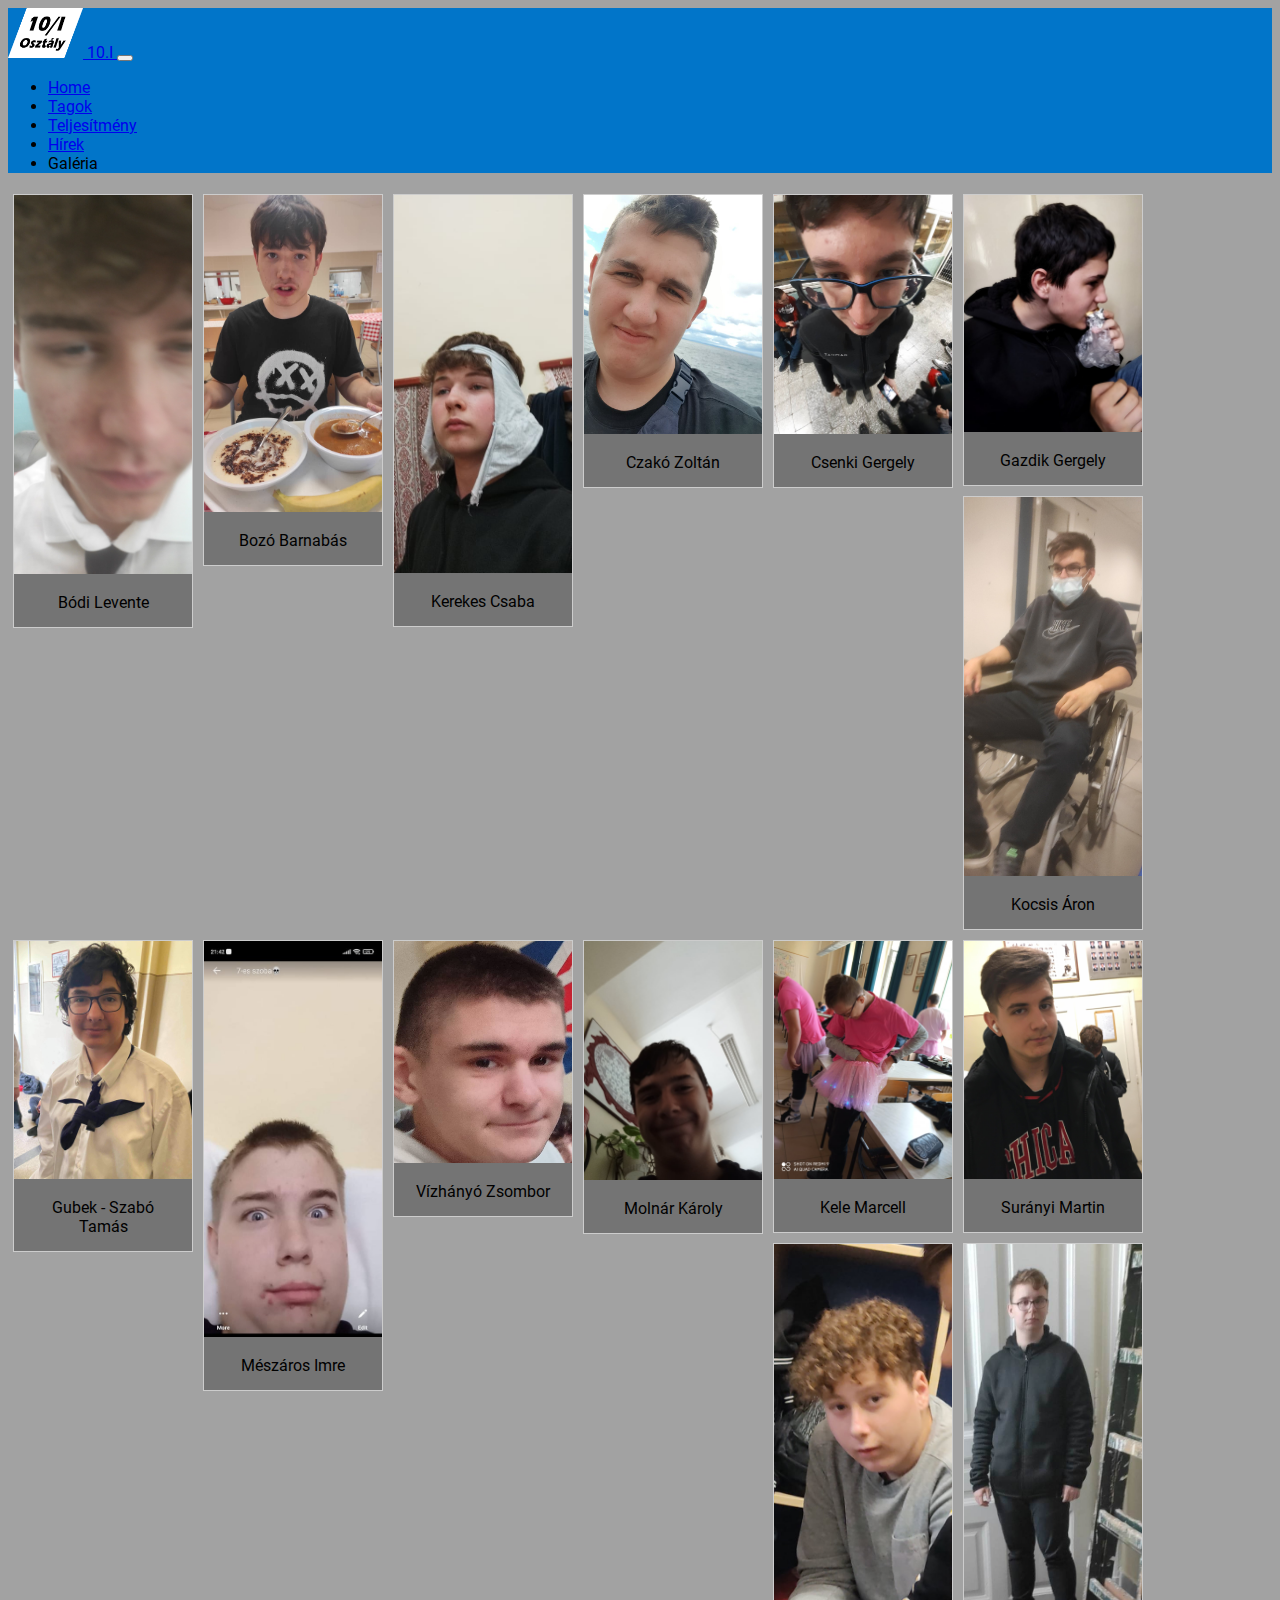
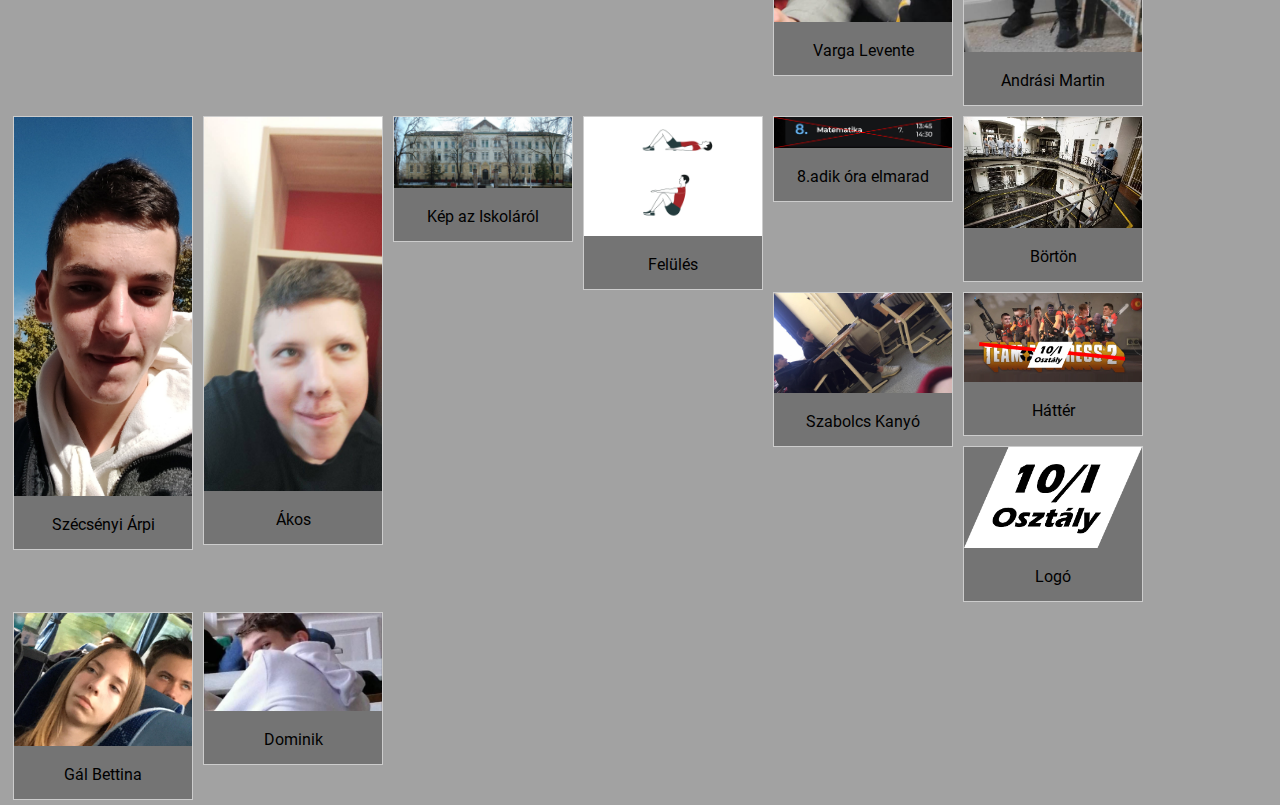
<file: gallery.html>
<!DOCTYPE html>
<html lang="en">
<head>
    <meta charset="UTF-8">
    <meta http-equiv="X-UA-Compatible" content="IE=edge">
    <meta name="viewport" content="width=device-width, initial-scale=1.0">
    <link rel="stylesheet" href="style.css">
    <link href="https://cdn.jsdelivr.net/npm/bootstrap@5.2.3/dist/css/bootstrap.min.css" rel="stylesheet" integrity="sha384-rbsA2VBKQhggwzxH7pPCaAqO46MgnOM80zW1RWuH61DGLwZJEdK2Kadq2F9CUG65" crossorigin="anonymous">
    <script src="https://cdn.jsdelivr.net/npm/bootstrap@5.2.3/dist/js/bootstrap.bundle.min.js" integrity="sha384-kenU1KFdBIe4zVF0s0G1M5b4hcpxyD9F7jL+jjXkk+Q2h455rYXK/7HAuoJl+0I4" crossorigin="anonymous"></script>
    <title>10.I Weboldala</title>
</head>
<body class="gallery">
    <nav class="navbar navbar-dark navbar-expand-lg" style="background-color: #0175c9;">
        <div class="container-fluid">
            <a class="navbar-brand" href="#">
                <img src="Images/Főoldal/Logo.png" alt="Logo" width="75 " height="50" class="d-inline-block align-text-top">
                10.I
            </a>
          <button class="navbar-toggler" type="button" data-bs-toggle="collapse" data-bs-target="#navbarSupportedContent" aria-controls="navbarSupportedContent" aria-expanded="false" aria-label="Toggle navigation">
            <span class="navbar-toggler-icon"></span>
          </button>
          <div class="collapse navbar-collapse" id="navbarSupportedContent">
            <ul class="navbar-nav me-auto mb-2 mb-lg-0">
              <li class="nav-item">
                <a class="nav-link" aria-current="page" href="index.html">Home</a>
              </li>
            <li class="nav-item">
                <a class="nav-link" href="tagok.html">Tagok</a>
            </li>
            <li class="nav-item">
                <a class="nav-link" href="teljesitmenyek.html">Teljesítmény</a>
            </li>
            <li class="nav-item">
                <a class="nav-link" href="hirek.html">Hírek</a>
            </li>
            <li class="nav-item">
                <a class="nav-link active">Galéria</a>
            </li>
            </ul>
          </div>
        </div>
      </nav>
      <div class="gallery">
        <a target="_blank" href="Images/Tagok/bodi.jpg">
          <img src="Images/Tagok/bodi.jpg" alt="Bodi" width="600" height="100">
        </a>
        <div class="desc">Bódi Levente</div>
      </div>
      <div class="gallery">
        <a target="_blank" href="Images/Tagok/bozo.jpg">
          <img src="Images/Tagok/bozo.jpg" alt="Bozo" width="600" height="100">
        </a>
        <div class="desc">Bozó Barnabás</div>
      </div>
      <div class="gallery">
        <a target="_blank" href="Images/Tagok/csabi.jpg">
          <img src="Images/Tagok/csabi.jpg" alt="csabi" width="600" height="100">
        </a>
        <div class="desc">Kerekes Csaba</div>
      </div>
      <div class="gallery">
        <a target="_blank" href="Images/Tagok/czacko.jpg">
          <img src="Images/Tagok/czacko.jpg" alt="czako" width="600" height="100">
        </a>
        <div class="desc">Czakó Zoltán</div>
      </div>
      <div class="gallery">
        <a target="_blank" href="Images/Tagok/csenki.jpg">
          <img src="Images/Tagok/csenki.jpg" alt="csenki" width="600" height="100">
        </a>
        <div class="desc">Csenki Gergely</div>
      </div>
      <div class="gallery">
        <a target="_blank" href="Images/Tagok/gazdik.jpg">
          <img src="Images/Tagok/gazdik.jpg" alt="gazdik" width="600" height="100">
        </a>
        <div class="desc">Gazdik Gergely</div>
      </div>
      <div class="gallery">
        <a target="_blank" href="Images/Tagok/kocsis.jpg">
          <img src="Images/Tagok/kocsis.jpg" alt="kocsis" width="600" height="100">
        </a>
        <div class="desc">Kocsis Áron</div>
      </div>
      <div class="gallery">
        <a target="_blank" href="Images/Tagok/gupek.jpg">
          <img src="Images/Tagok/gupek.jpg" alt="gubek" width="600" height="100">
        </a>
        <div class="desc">Gubek - Szabó Tamás</div>
      </div>
      <div class="gallery">
        <a target="_blank" href="Images/Tagok/imre.jpg">
          <img src="Images/Tagok/imre.jpg" alt="imre" width="600" height="100">
        </a>
        <div class="desc">Mészáros Imre</div>
      </div>
      <div class="gallery">
        <a target="_blank" href="Images/Tagok/vizhanyo.jpg">
          <img src="Images/Tagok/vizhanyo.jpg" alt="vizhanyo" width="600" height="100">
        </a>
        <div class="desc">Vízhányó Zsombor</div>
      </div>
      <div class="gallery">
        <a target="_blank" href="Images/Tagok/karesz.jpg">
          <img src="Images/Tagok/karesz.jpg" alt="karesz" width="600" height="100">
        </a>
        <div class="desc">Molnár Károly</div>
      </div>
      <div class="gallery">
        <a target="_blank" href="Images/Tagok/marci.jpg">
          <img src="Images/Tagok/marci.jpg" alt="marci" width="600" height="100">
        </a>
        <div class="desc">Kele Marcell</div>
      </div>
      <div class="gallery">
        <a target="_blank" href="Images/Tagok/MartinFC.jpg">
          <img src="Images/Tagok/MartinFC.jpg" alt="martin" width="600" height="100">
        </a>
        <div class="desc">Surányi Martin</div>
      </div>
      <div class="gallery">
        <a target="_blank" href="Images/Tagok/varga.jpg">
          <img src="Images/Tagok/varga.jpg" alt="Varga" width="600" height="400">
        </a>
        <div class="desc">Varga Levente</div>
      </div>
      <div class="gallery">
        <a target="_blank" href="Images/Tagok/andrasi.jpg">
          <img src="Images/Tagok/andrasi.jpg" alt="Andrasi" width="600" height="400">
        </a>
        <div class="desc">Andrási Martin</div>
      </div>
      <div class="gallery">
        <a target="_blank" href="Images/Tagok/arpi.jpg">
          <img src="Images/Tagok/arpi.jpg" alt="Arpi" width="600" height="100">
        </a>
        <div class="desc">Szécsényi Árpi</div>
      </div>
      <div class="gallery">
        <a target="_blank" href="Images/Tagok/Akos.jpg">
          <img src="Images/Tagok/Akos.jpg" alt="Akos" width="600" height="400">
        </a>
        <div class="desc">Ákos</div>
      </div>
      <div class="gallery">
        <a target="_blank" href="Images/Hírek/xpanorama1.jpg">
          <img src="Images/Hírek/xpanorama1.jpg" alt="panorama" width="600" height="400">
        </a>
        <div class="desc">Kép az Iskoláról</div>
      </div>
      <div class="gallery">
        <a target="_blank" href="Images/Hírek/felules.jpg">
          <img src="Images/Hírek/felules.jpg" alt="felules" width="600" height="400">
        </a>
        <div class="desc">Felülés</div>
      </div>
      
      <div class="gallery">
        <a target="_blank" href="Images/Hírek/8adikORA.jpeg">
          <img src="Images/Hírek/8adikORA.jpeg" alt="8adikora" width="600" height="400">
        </a>
        <div class="desc">8.adik óra elmarad</div>
      </div>
      <div class="gallery">
        <a target="_blank" href="Images/Hírek/bozobori.jpg">
          <img src="Images/Hírek/bozobori.jpg" alt="Borton" width="600" height="400">
        </a>
        <div class="desc">Börtön</div>
      </div>
      <div class="gallery">
        <a target="_blank" href="Images/Tagok/kanyó.jpg">
          <img src="Images/Tagok/kanyó.jpg" alt="kanyo" width="600" height="100">
        </a>
        <div class="desc">Szabolcs Kanyó</div>
      </div>
      <div class="gallery">
        <a target="_blank" href="Images/Főoldal/hatter.png">
          <img src="Images/Főoldal/hatter.png" alt="Hatter" width="600" height="400">
        </a>
        <div class="desc">Háttér</div>
      </div>
      <div class="gallery">
        <a target="_blank" href="Images/Főoldal/Logo.png">
          <img src="Images/Főoldal/Logo.png" alt="Logo" width="600" height="400">
        </a>
        <div class="desc">Logó</div>
      </div>
      <div class="gallery">
        <a target="_blank" href="Images/Tagok/beta.jpg">
          <img src="Images/Tagok/beta.jpg" alt="Betti" width="600" height="400">
        </a>
        <div class="desc">Gál Bettina</div>
      </div>
      <div class="gallery">
        <a target="_blank" href="Images/Tagok/dominik.jpg">
          <img src="Images/Tagok/dominik.jpg" alt="dominik" width="600" height="100">
        </a>
        <div class="desc">Dominik</div>
      </div>
    </body>
</html>
</file>
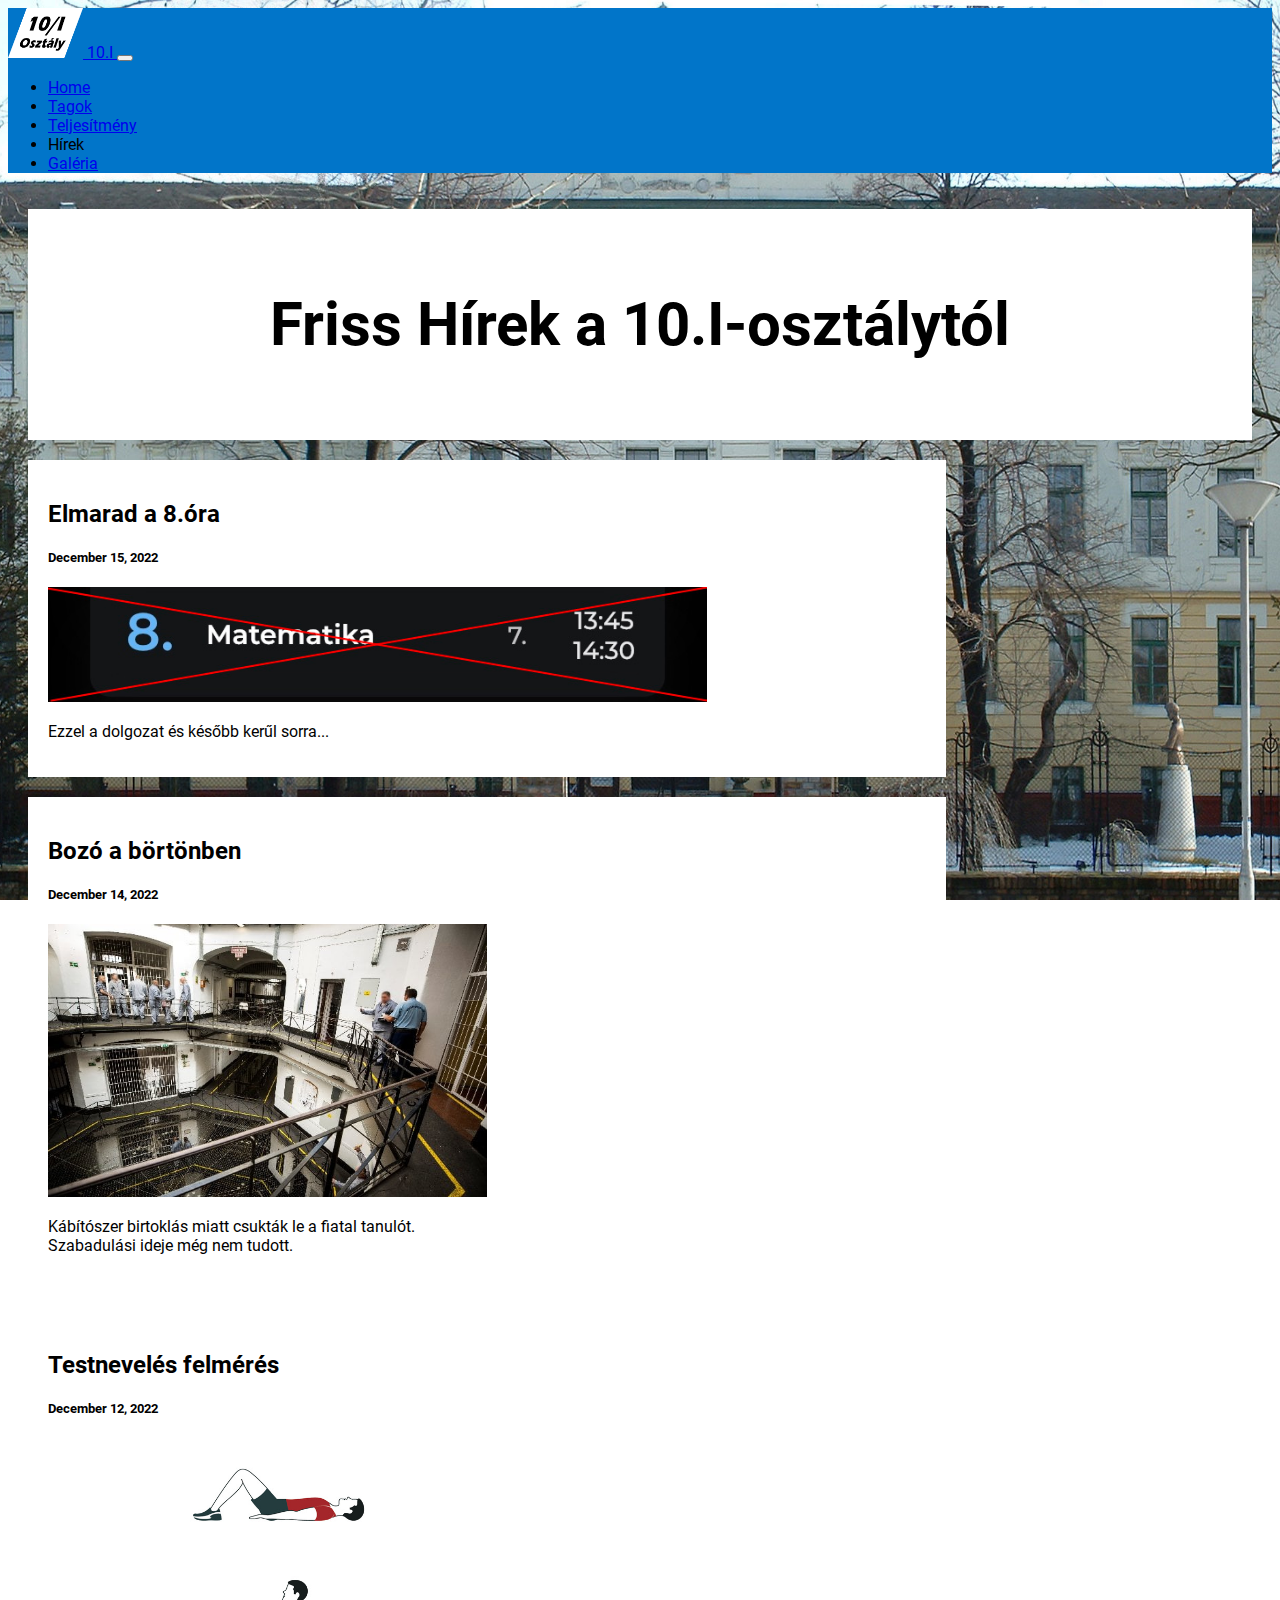
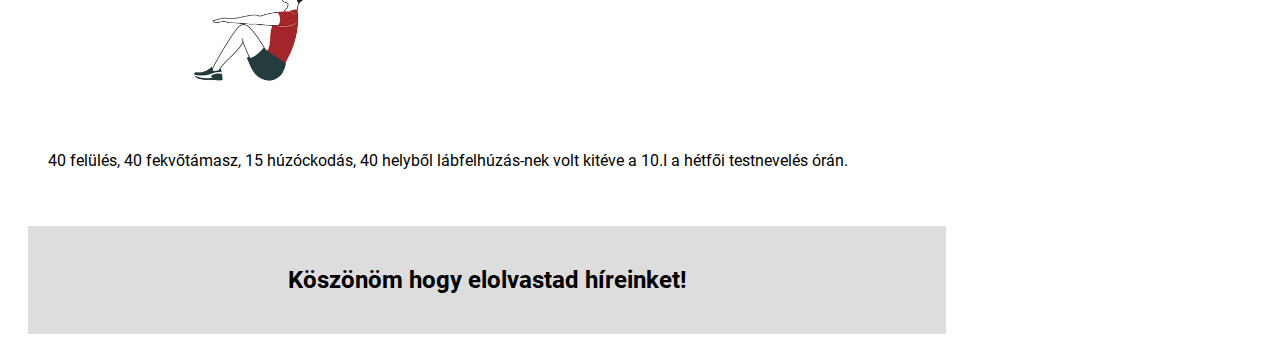
<file: hirek.html>
<!DOCTYPE html>
<html lang="en">
<head>
    <meta charset="UTF-8">
    <meta http-equiv="X-UA-Compatible" content="IE=edge">
    <meta name="viewport" content="width=device-width, initial-scale=1.0">
    <link rel="stylesheet" href="style.css">
    <link href="https://cdn.jsdelivr.net/npm/bootstrap@5.2.3/dist/css/bootstrap.min.css" rel="stylesheet" integrity="sha384-rbsA2VBKQhggwzxH7pPCaAqO46MgnOM80zW1RWuH61DGLwZJEdK2Kadq2F9CUG65" crossorigin="anonymous">
    <script src="https://cdn.jsdelivr.net/npm/bootstrap@5.2.3/dist/js/bootstrap.bundle.min.js" integrity="sha384-kenU1KFdBIe4zVF0s0G1M5b4hcpxyD9F7jL+jjXkk+Q2h455rYXK/7HAuoJl+0I4" crossorigin="anonymous"></script>
    <title>10.I Weboldala</title>
</head>
<body class="hirek">
    <nav class="navbar navbar-dark navbar-expand-lg" style="background-color: #0175c9;">
        <div class="container-fluid">
            <a class="navbar-brand" href="#">
                <img src="Images/Főoldal/Logo.png" alt="Logo" width="75 " height="50" class="d-inline-block align-text-top">
                10.I
            </a>
          <button class="navbar-toggler" type="button" data-bs-toggle="collapse" data-bs-target="#navbarSupportedContent" aria-controls="navbarSupportedContent" aria-expanded="false" aria-label="Toggle navigation">
            <span class="navbar-toggler-icon"></span>
          </button>
          <div class="collapse navbar-collapse" id="navbarSupportedContent">
            <ul class="navbar-nav me-auto mb-2 mb-lg-0">
              <li class="nav-item">
                <a class="nav-link" aria-current="page" href="index.html">Home</a>
              </li>
            <li class="nav-item">
                <a class="nav-link" href="tagok.html">Tagok</a>
            </li>
            <li class="nav-item">
                <a class="nav-link" href="teljesitmenyek.html">Teljesítmény</a>
            </li>
            <li class="nav-item">
                <a class="nav-link active">Hírek</a>
            </li>
            <li class="nav-item">
                <a class="nav-link" href="gallery.html">Galéria</a>
            </li>
            </ul>
          </div>
        </div>
      </nav>

    <div class="HirekSzekcio">
      <div class="header">
        <h2>Friss Hírek a 10.I-osztálytól</h2>
      </div>
      
      <div class="row">
        <div class="leftcolumn">
          <div class="card">
            <h2>Elmarad a 8.óra</h2>
            <h5>December 15, 2022</h5>
            <img src="Images/Hírek/8adikORA.jpeg" alt="8.Óra" title="8.Óra kép" style="height: 75%; width: 75%;">
            <p>Ezzel a dolgozat és később kerűl sorra...</p>
          </div>
          <div class="card">
            <h2>Bozó a börtönben</h2>
            <h5>December 14, 2022</h5>
            <img src="Images/Hírek/bozobori.jpg" alt="8.Óra" title="Börtönkép" style="height: 50%; width: 50%;">
            <p>Kábítószer birtoklás miatt csukták le a fiatal tanulót. <br> Szabadulási ideje még nem tudott.</p>
          </div>
        <div class="card">
          <h2>Testnevelés felmérés</h2>
          <h5>December 12, 2022</h5>
          <img src="Images/Hírek/felules.jpg" alt="8.Óra" title="Felülés" style="height: 50%; width: 50%;">
          <p>40 felülés, 40 fekvőtámasz, 15 húzóckodás, 40 helyből lábfelhúzás-nek volt kitéve a 10.I a hétfői testnevelés órán.</p>
        </div>
      
      <div class="footer">
        <h2>Köszönöm hogy elolvastad híreinket!</h2>
      </div>
    </div>

</body>
</html>
</file>
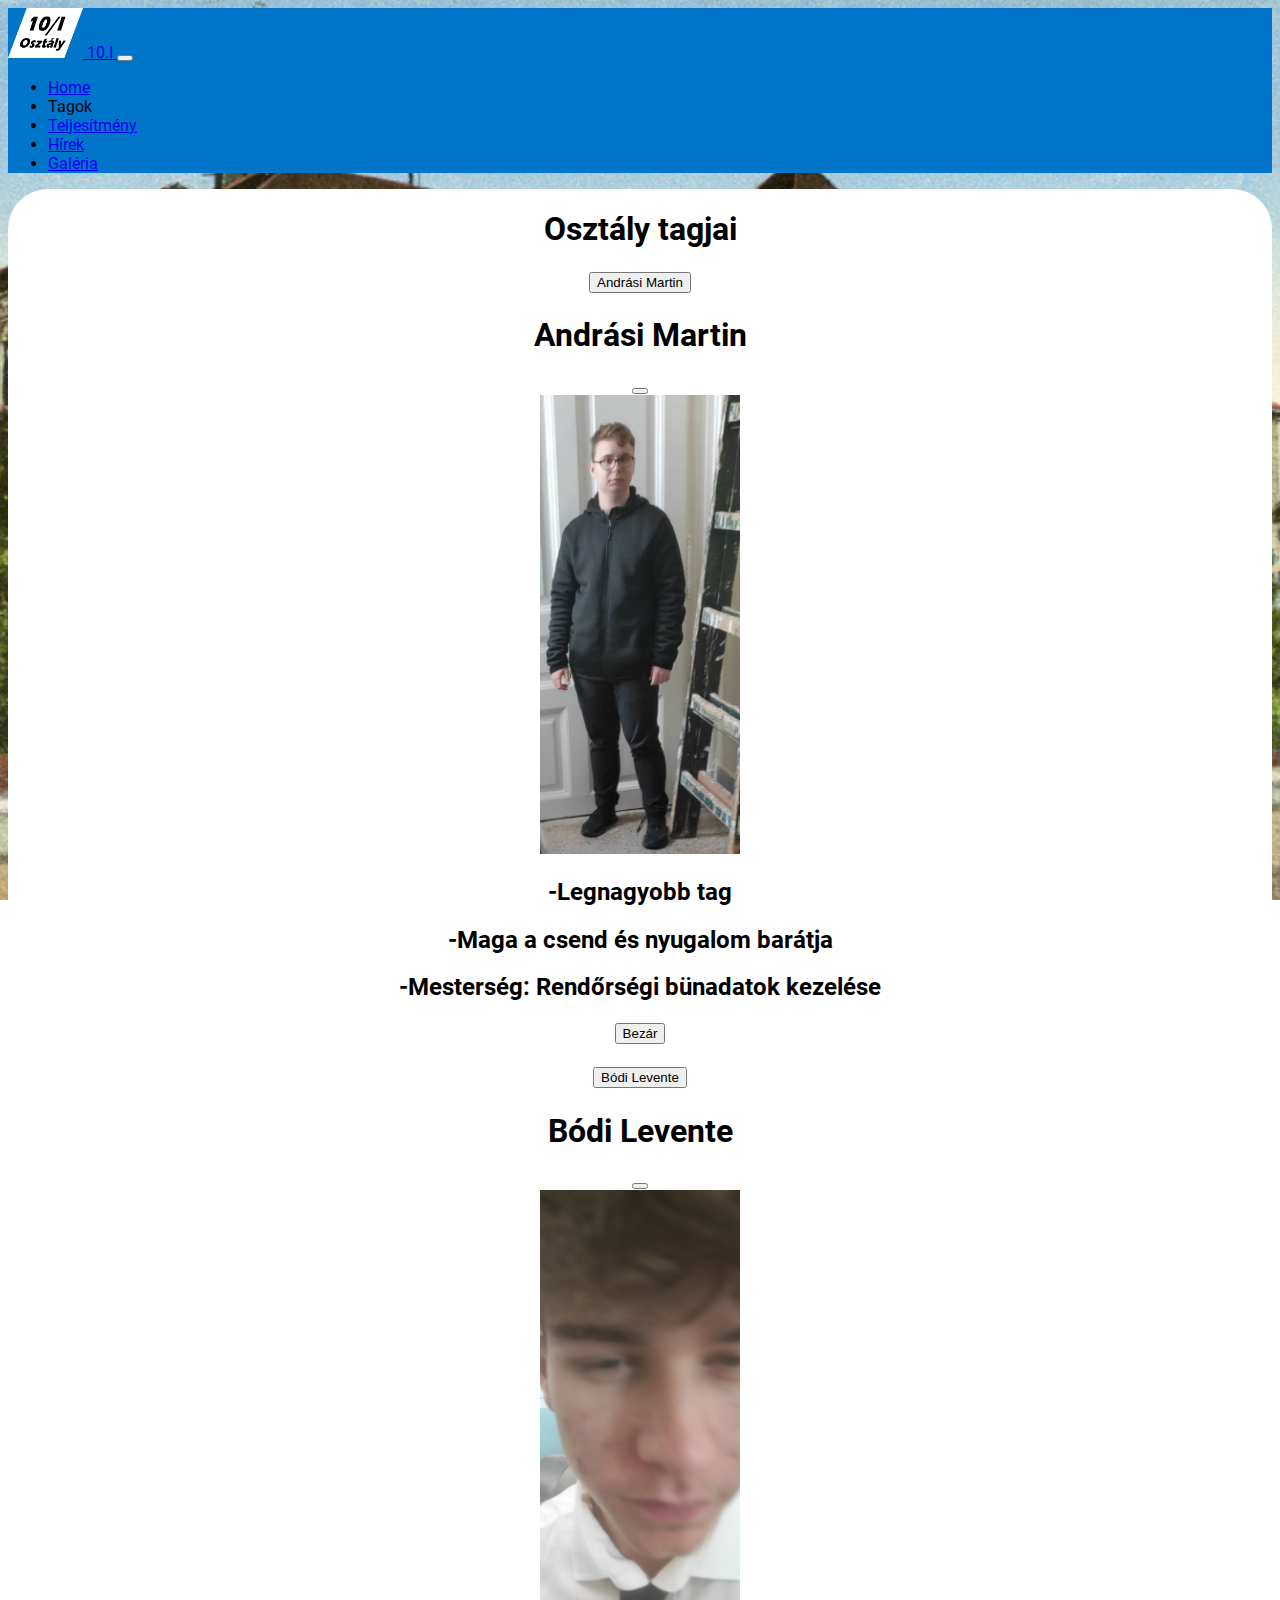
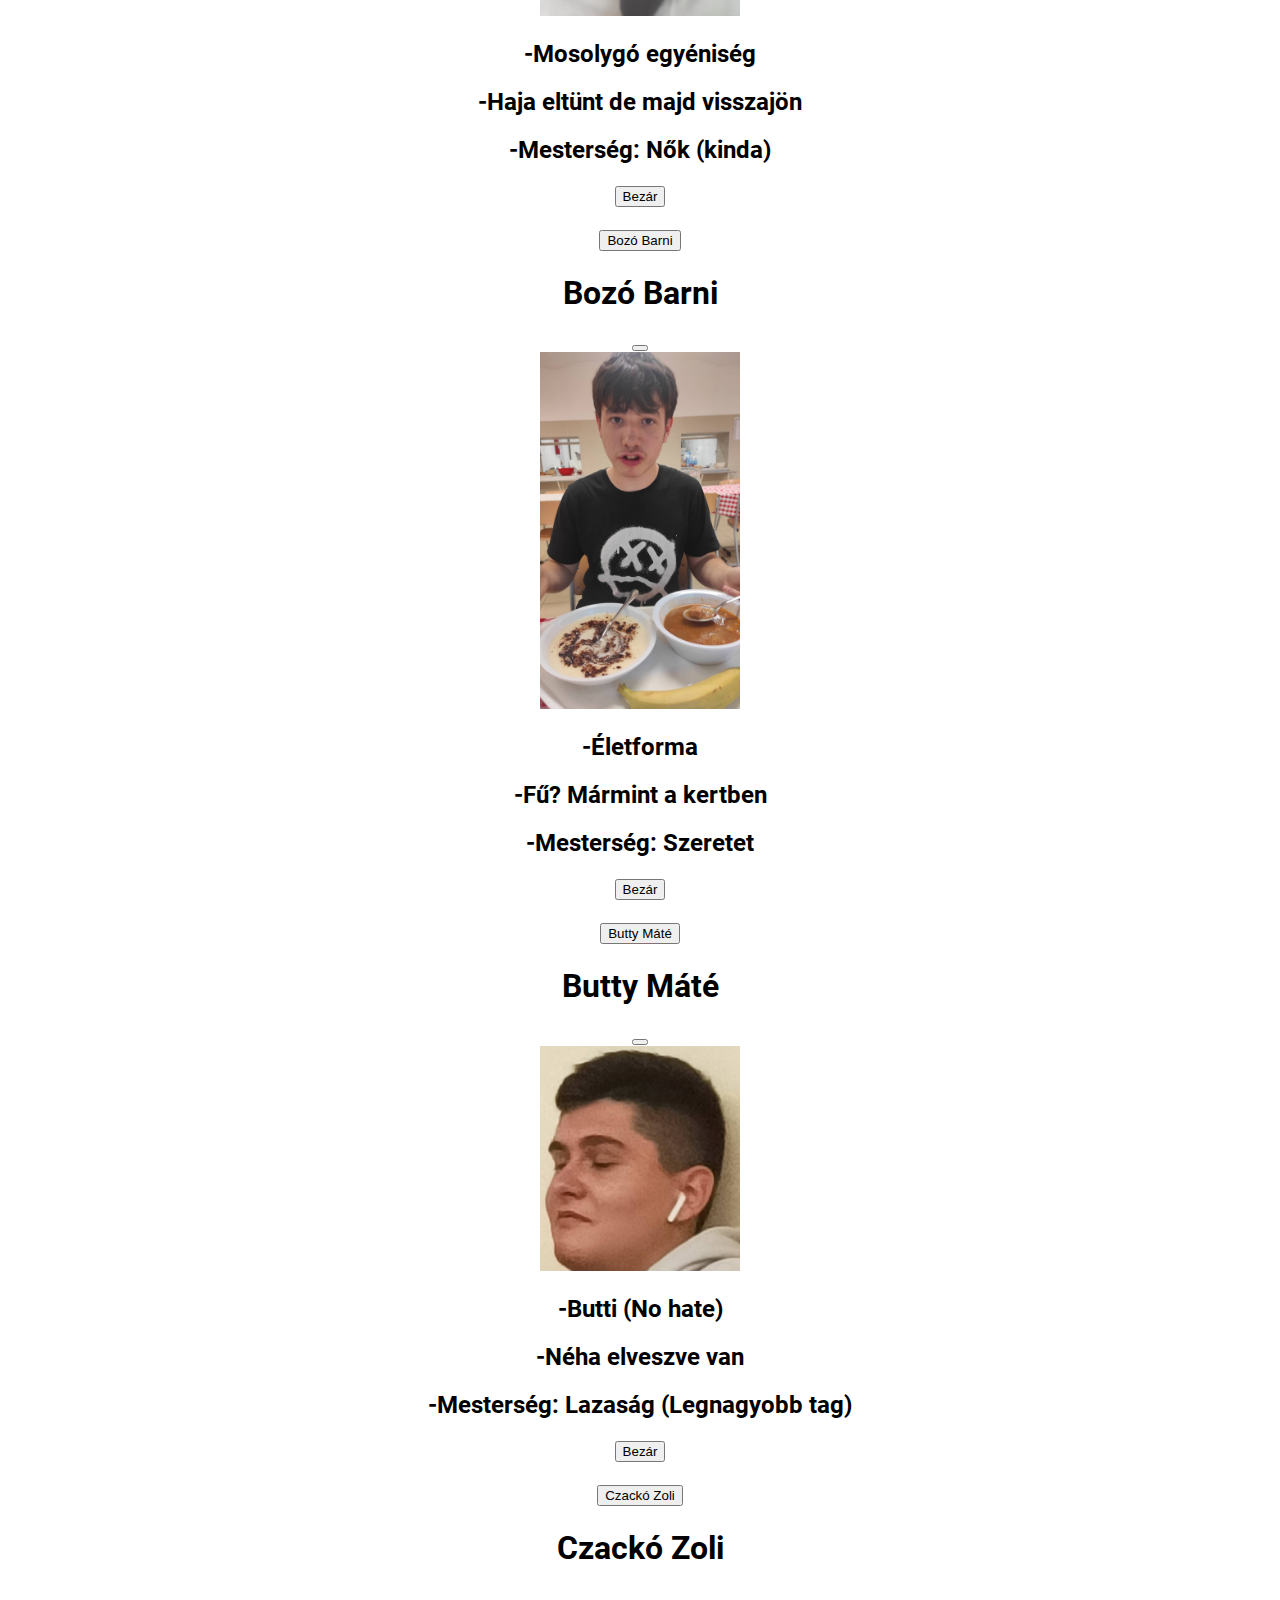
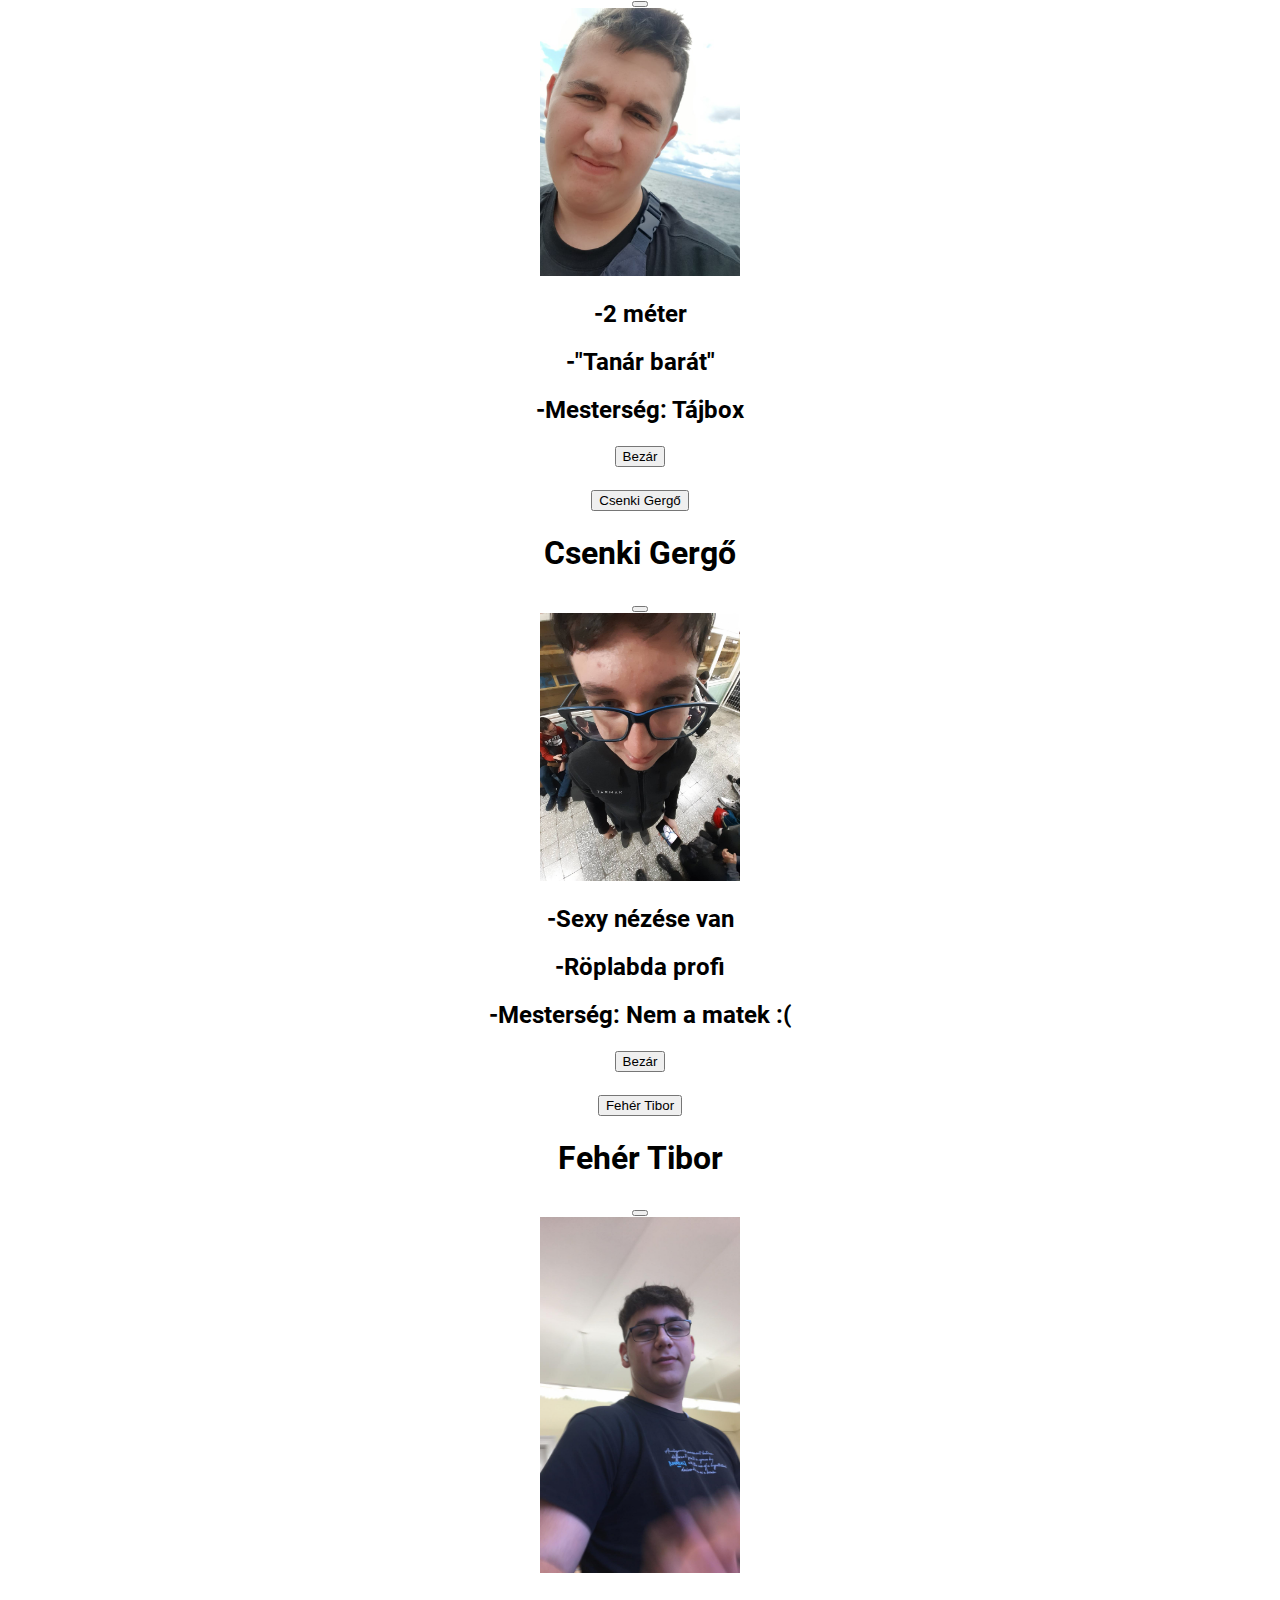
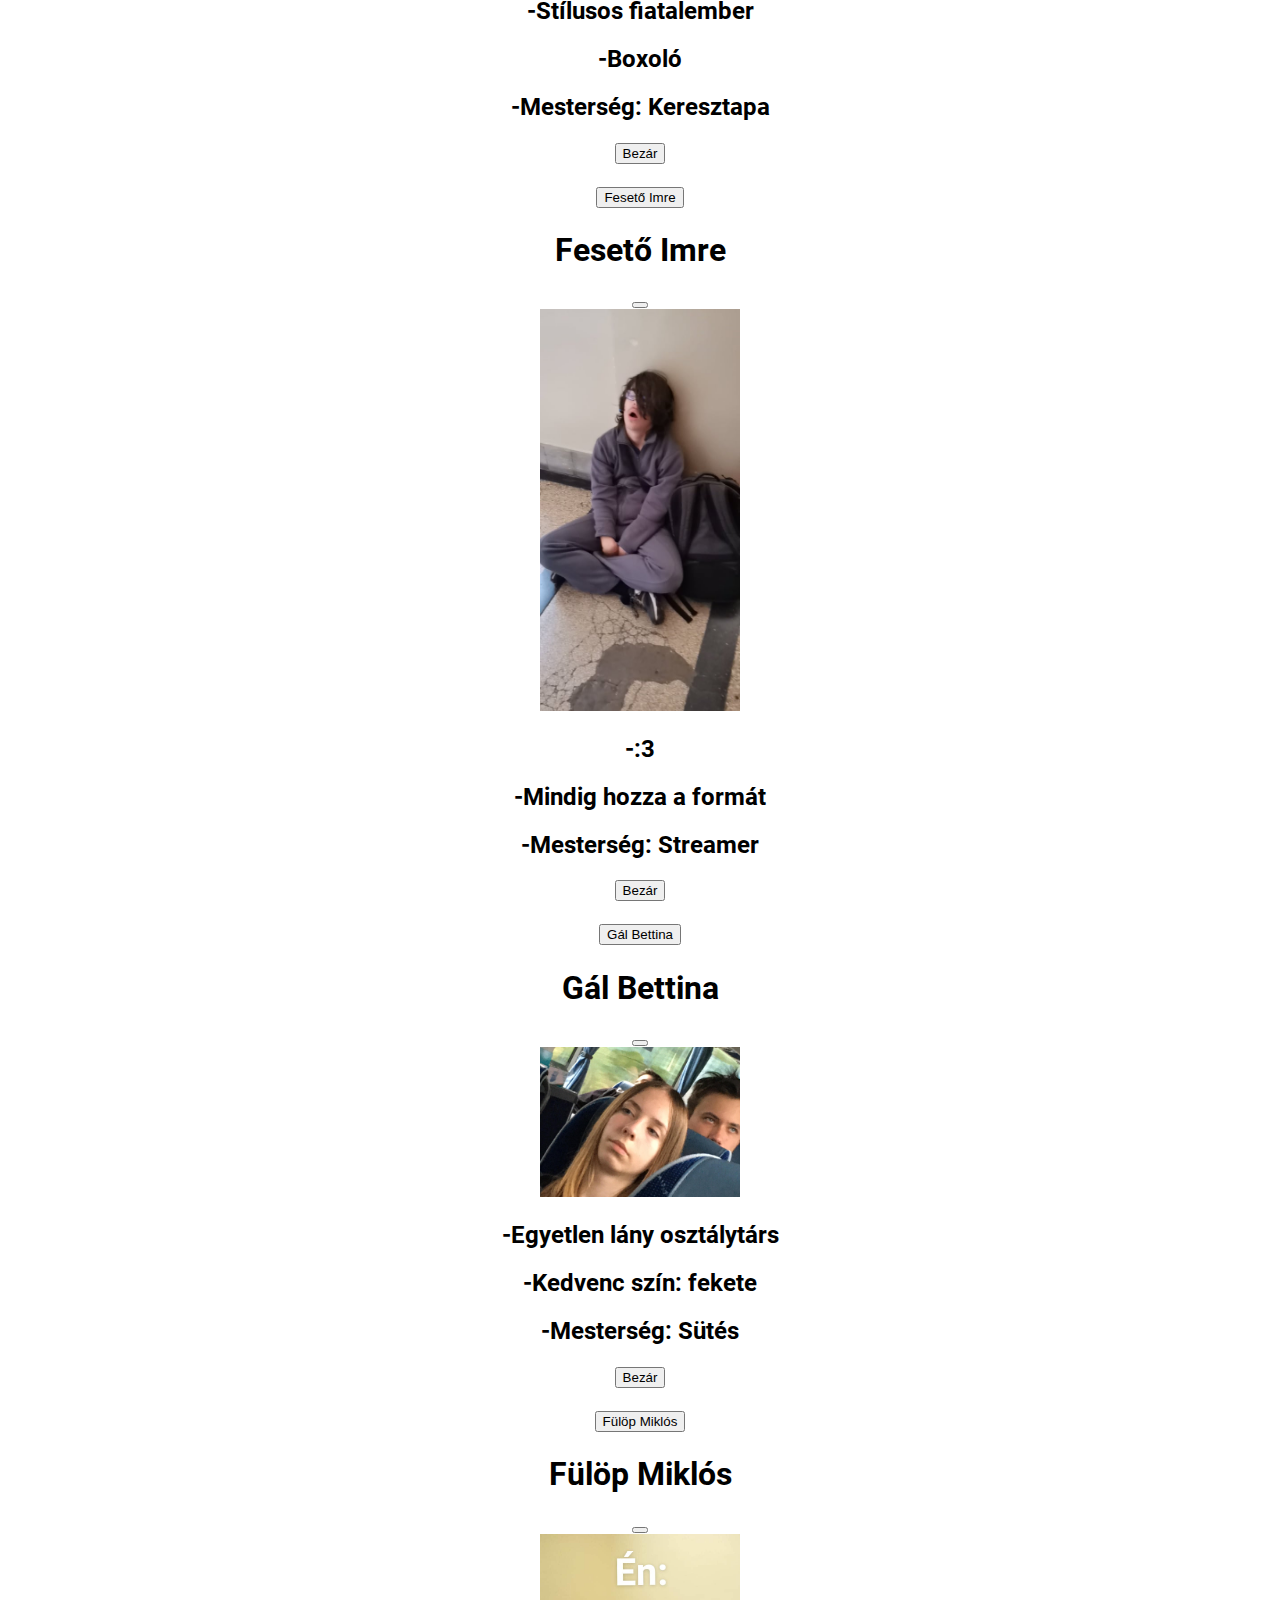
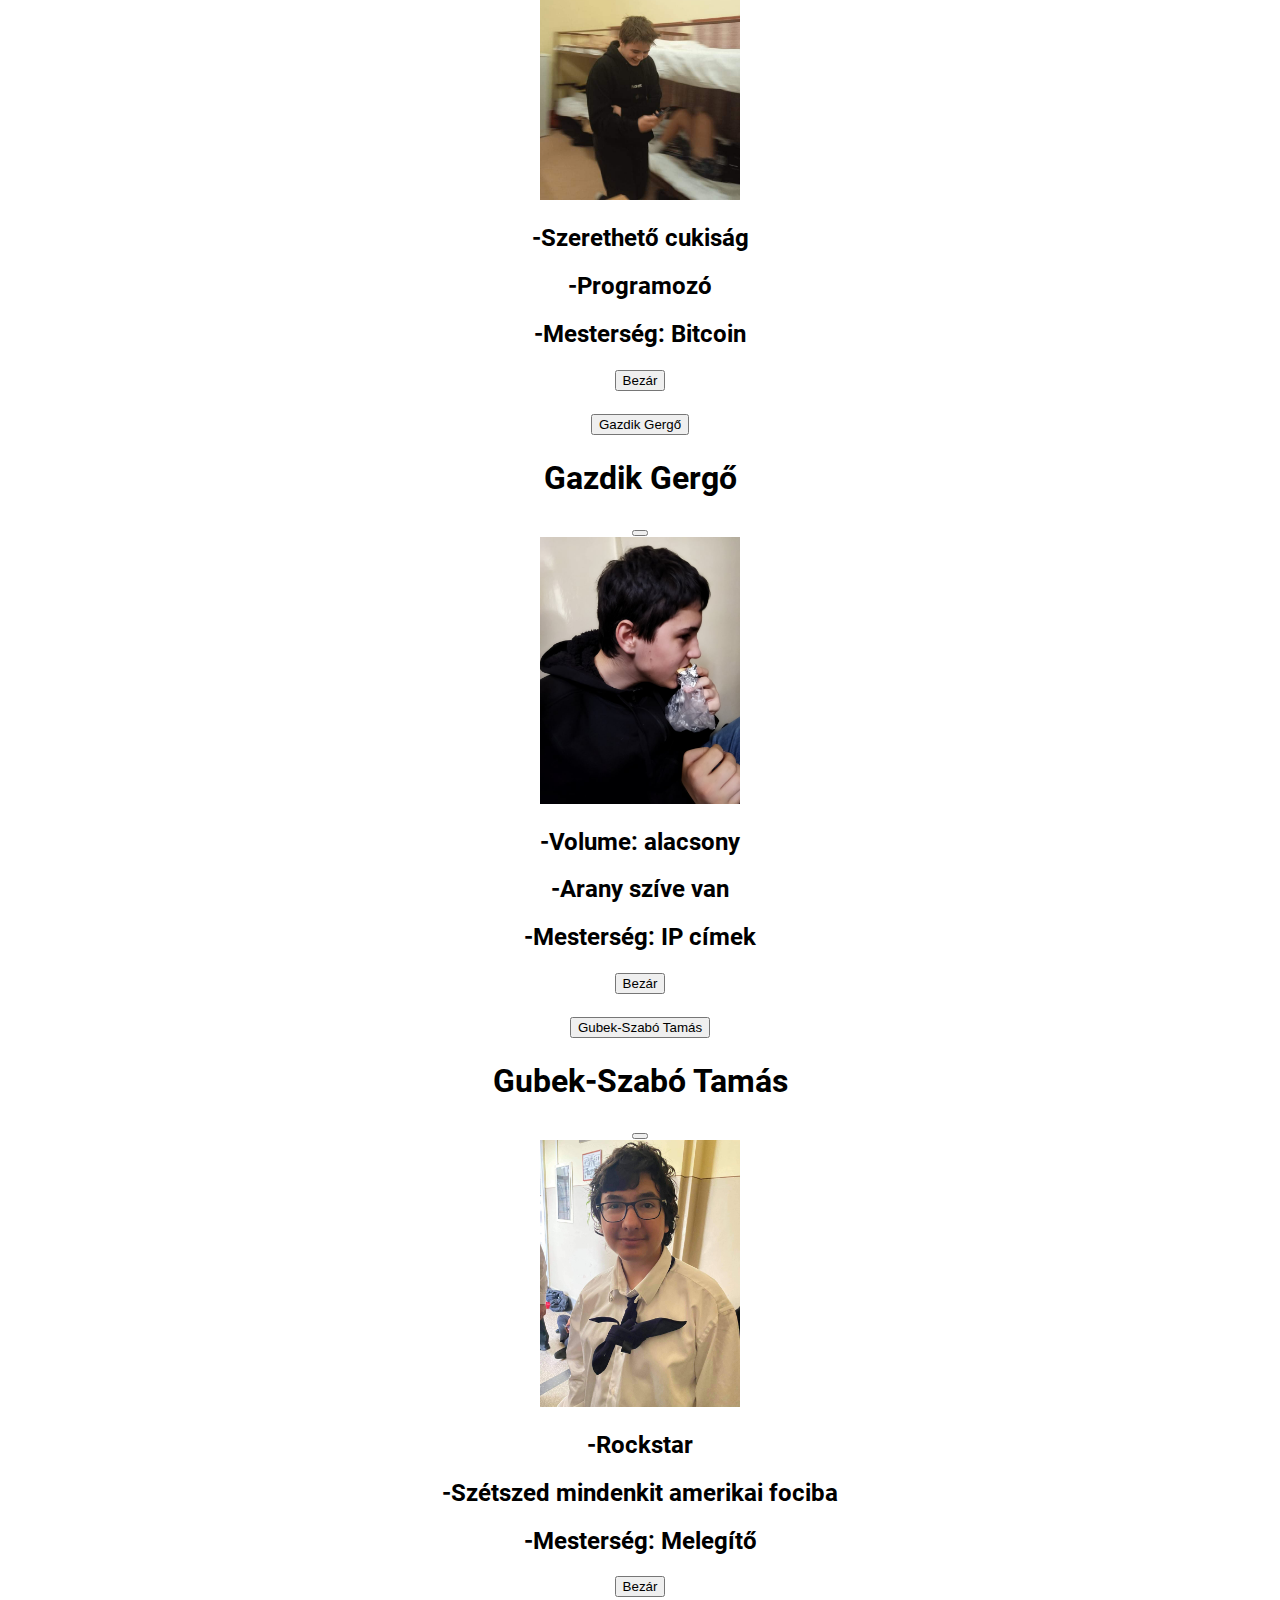
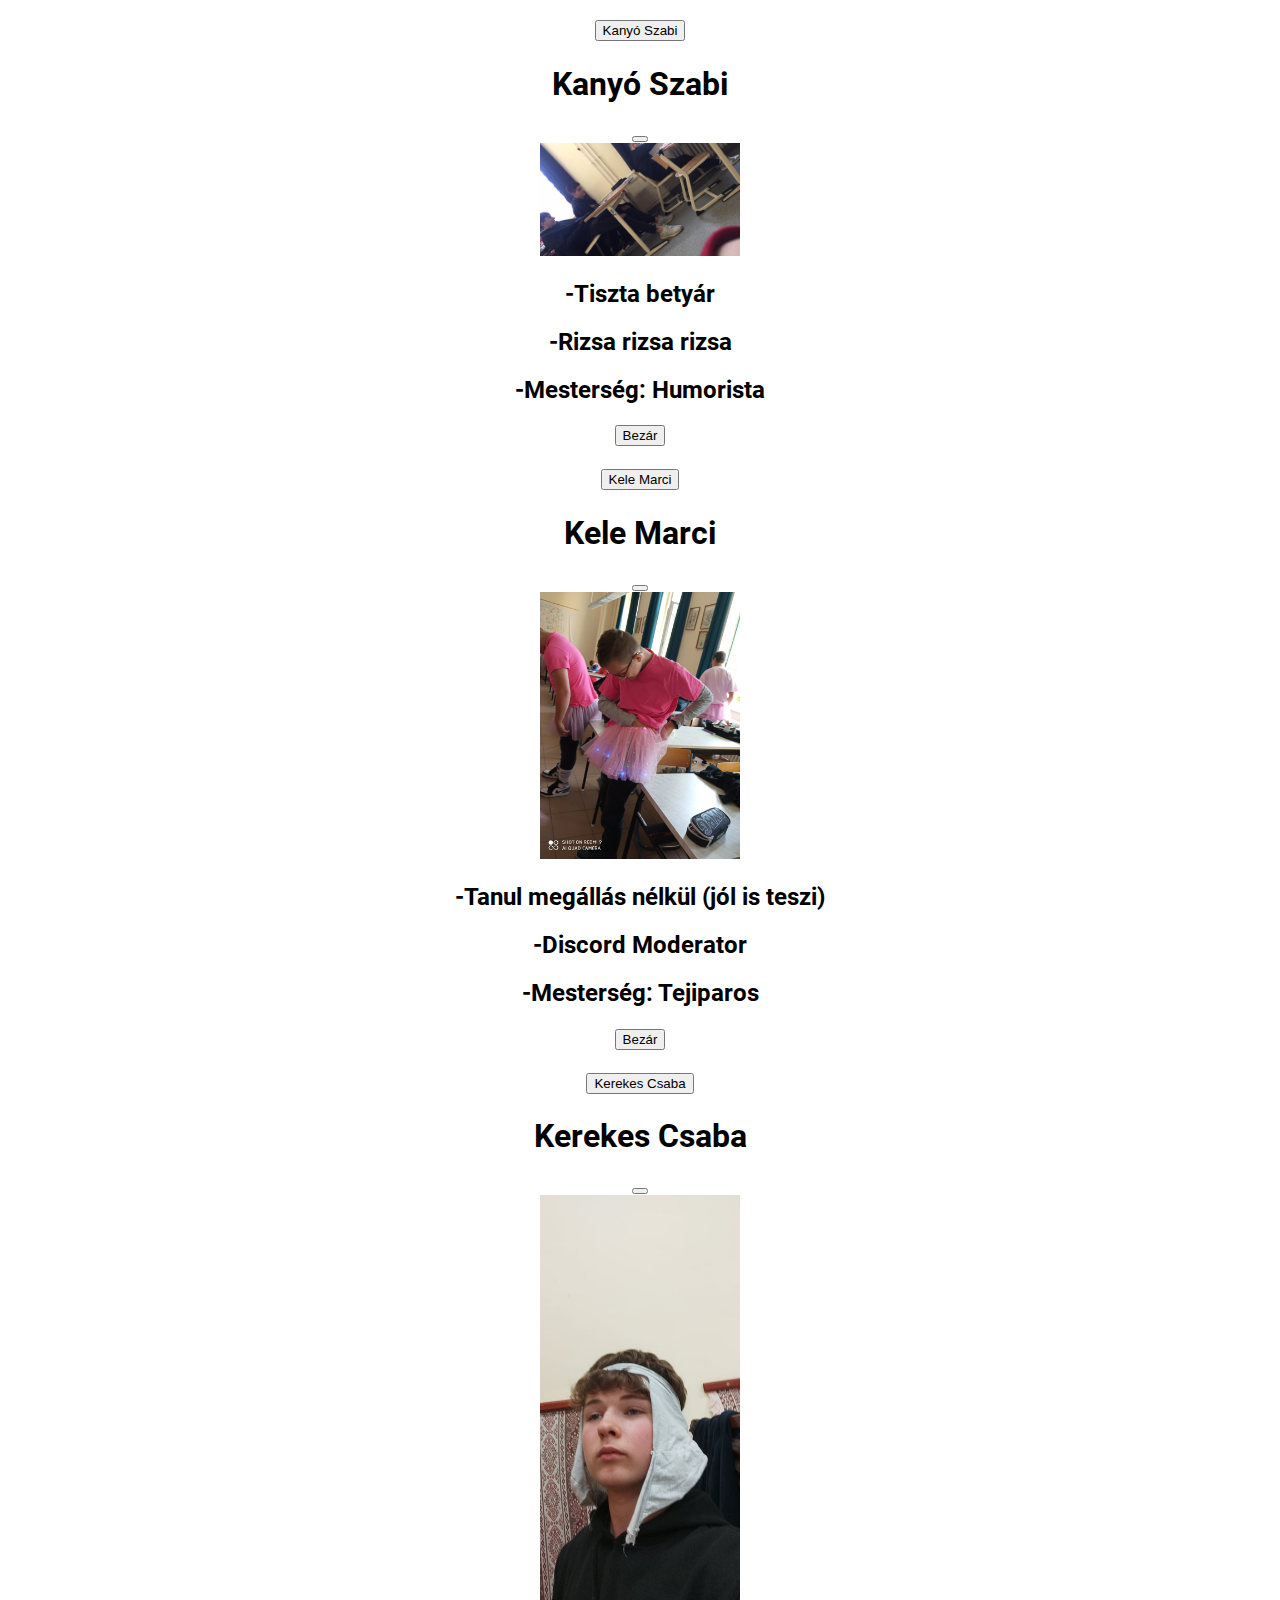
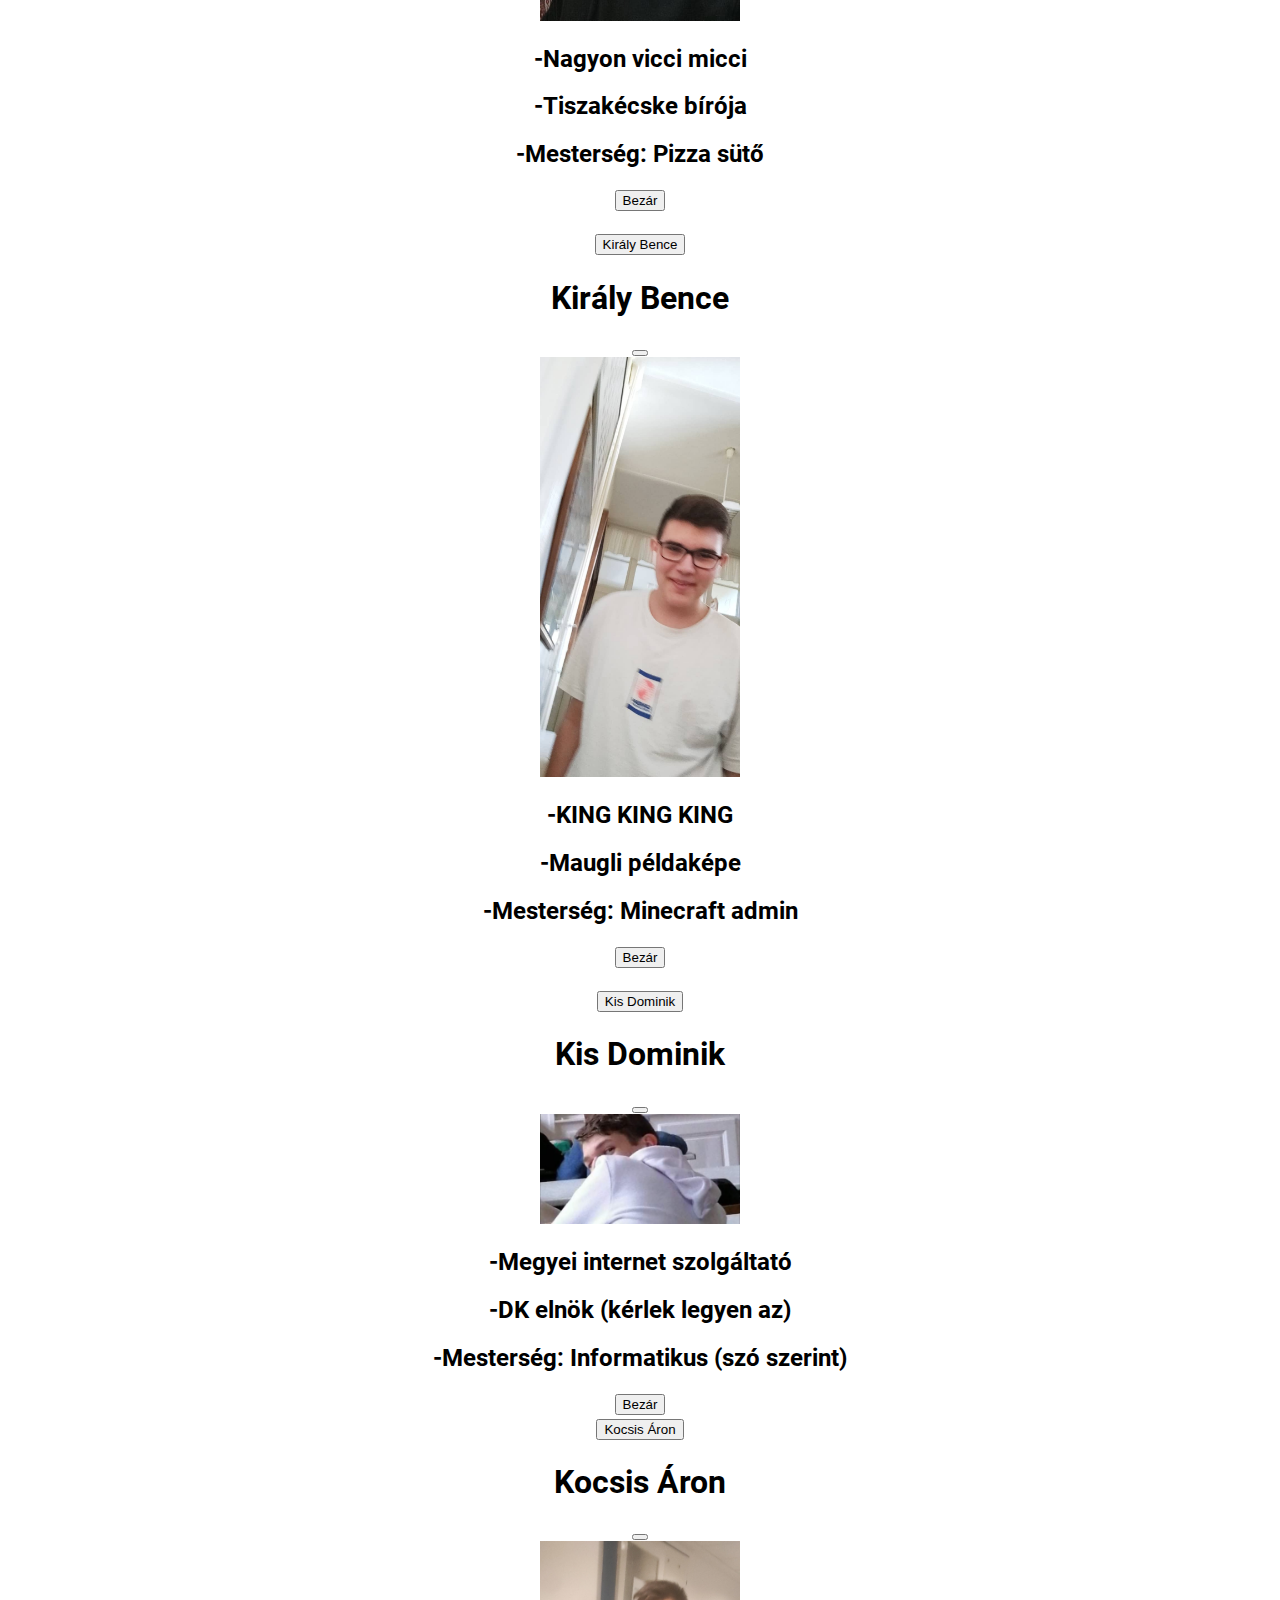
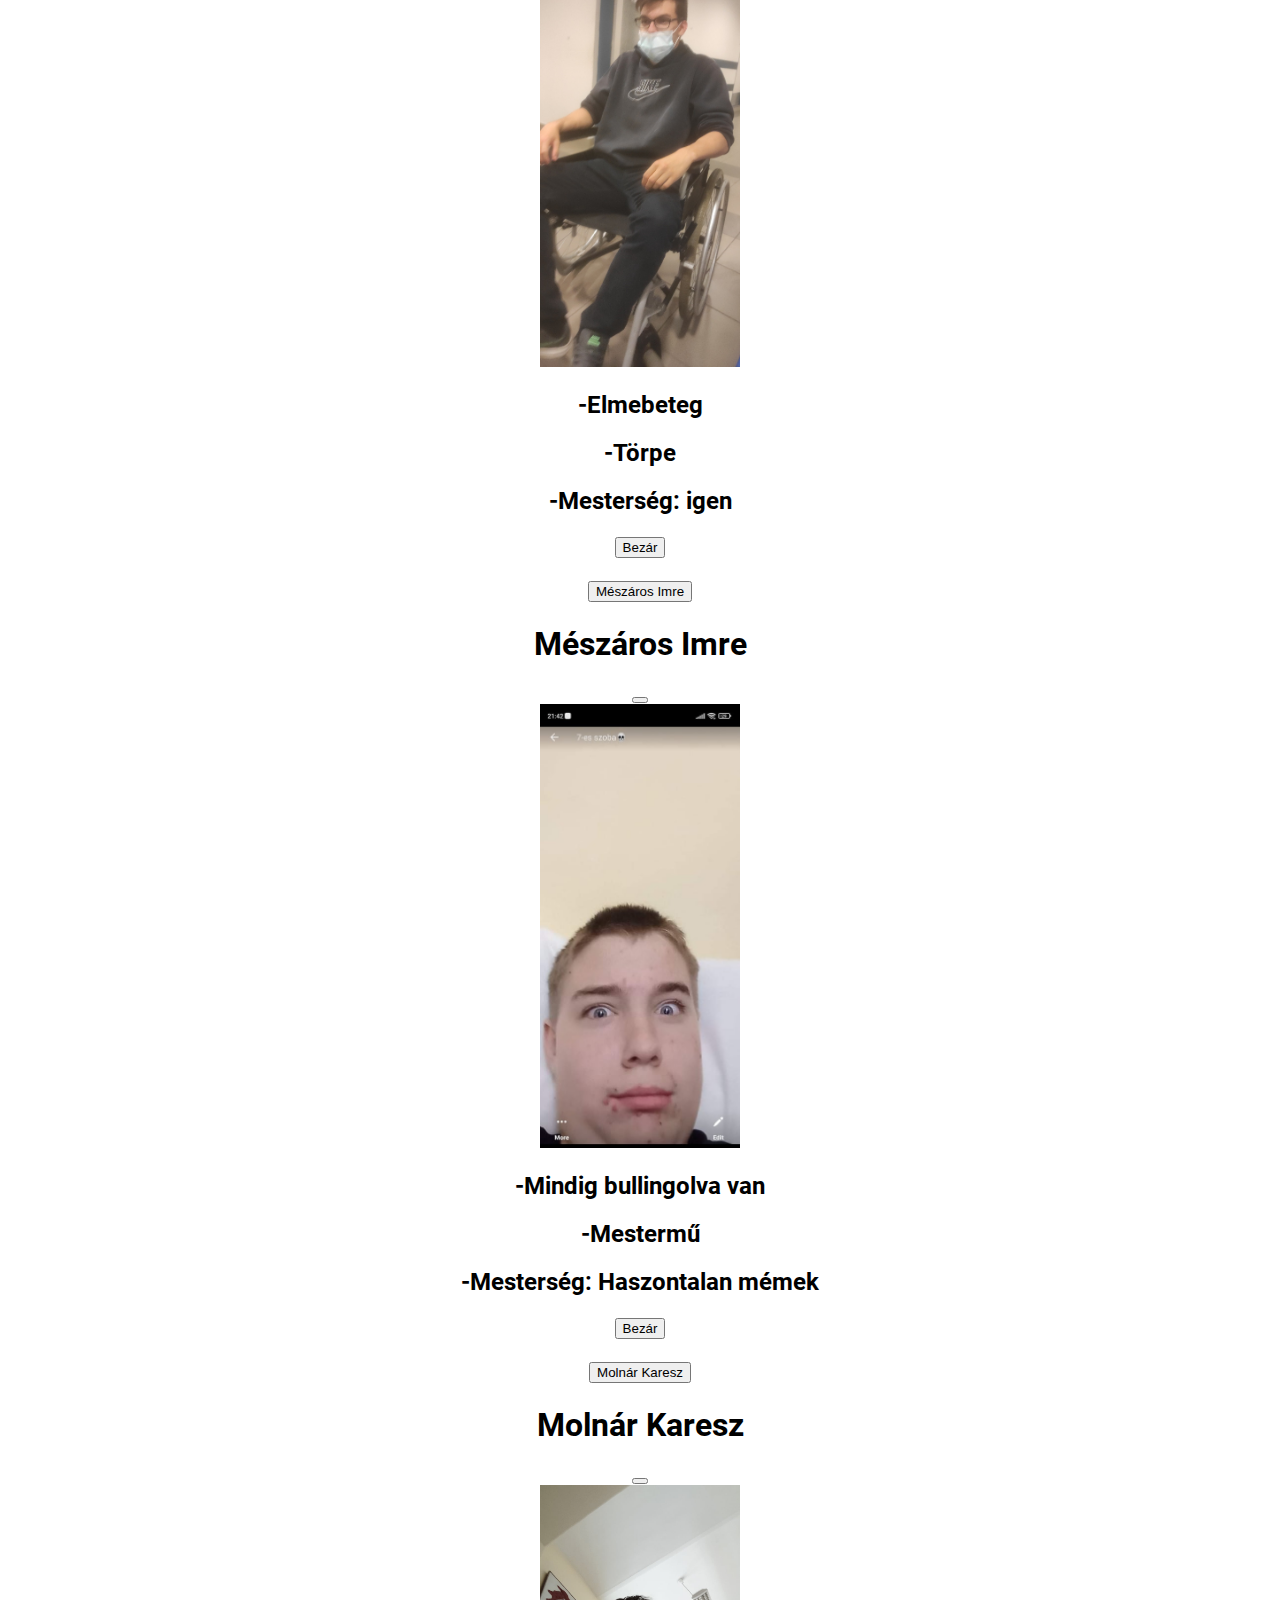
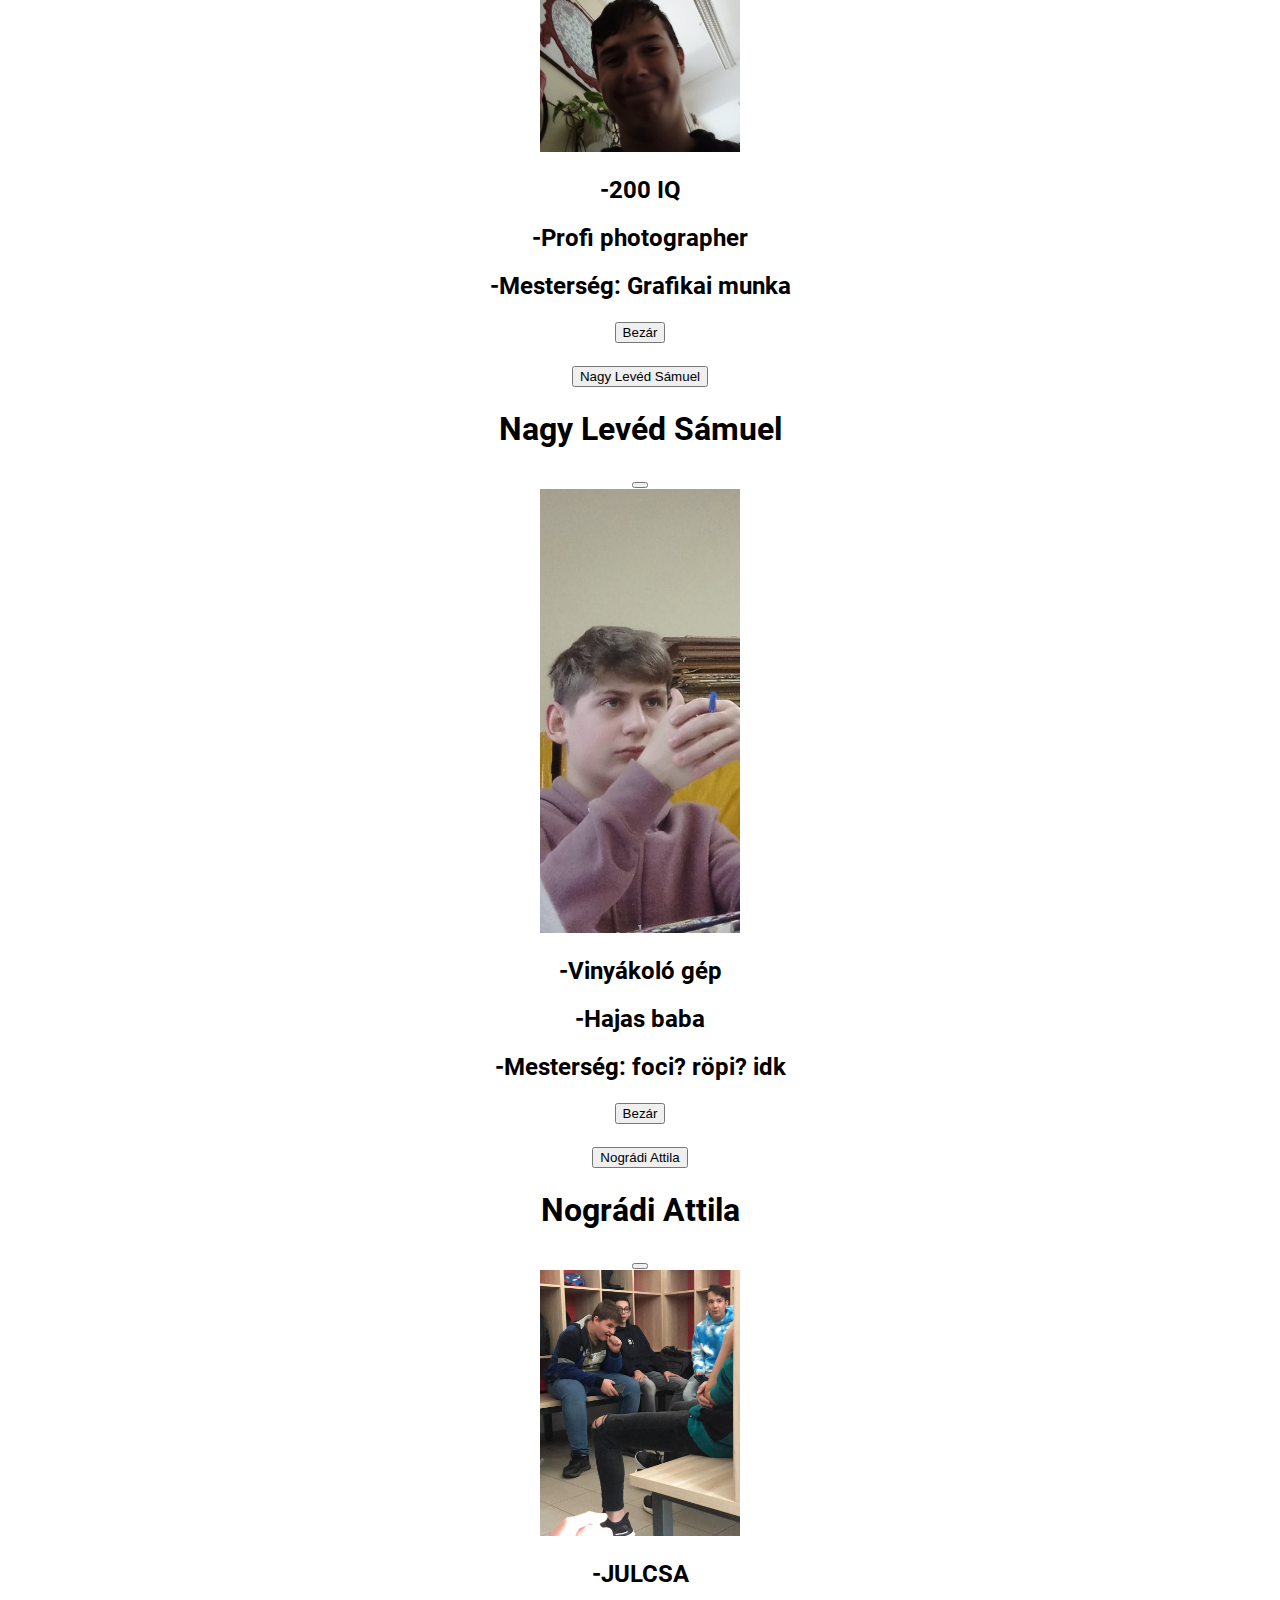
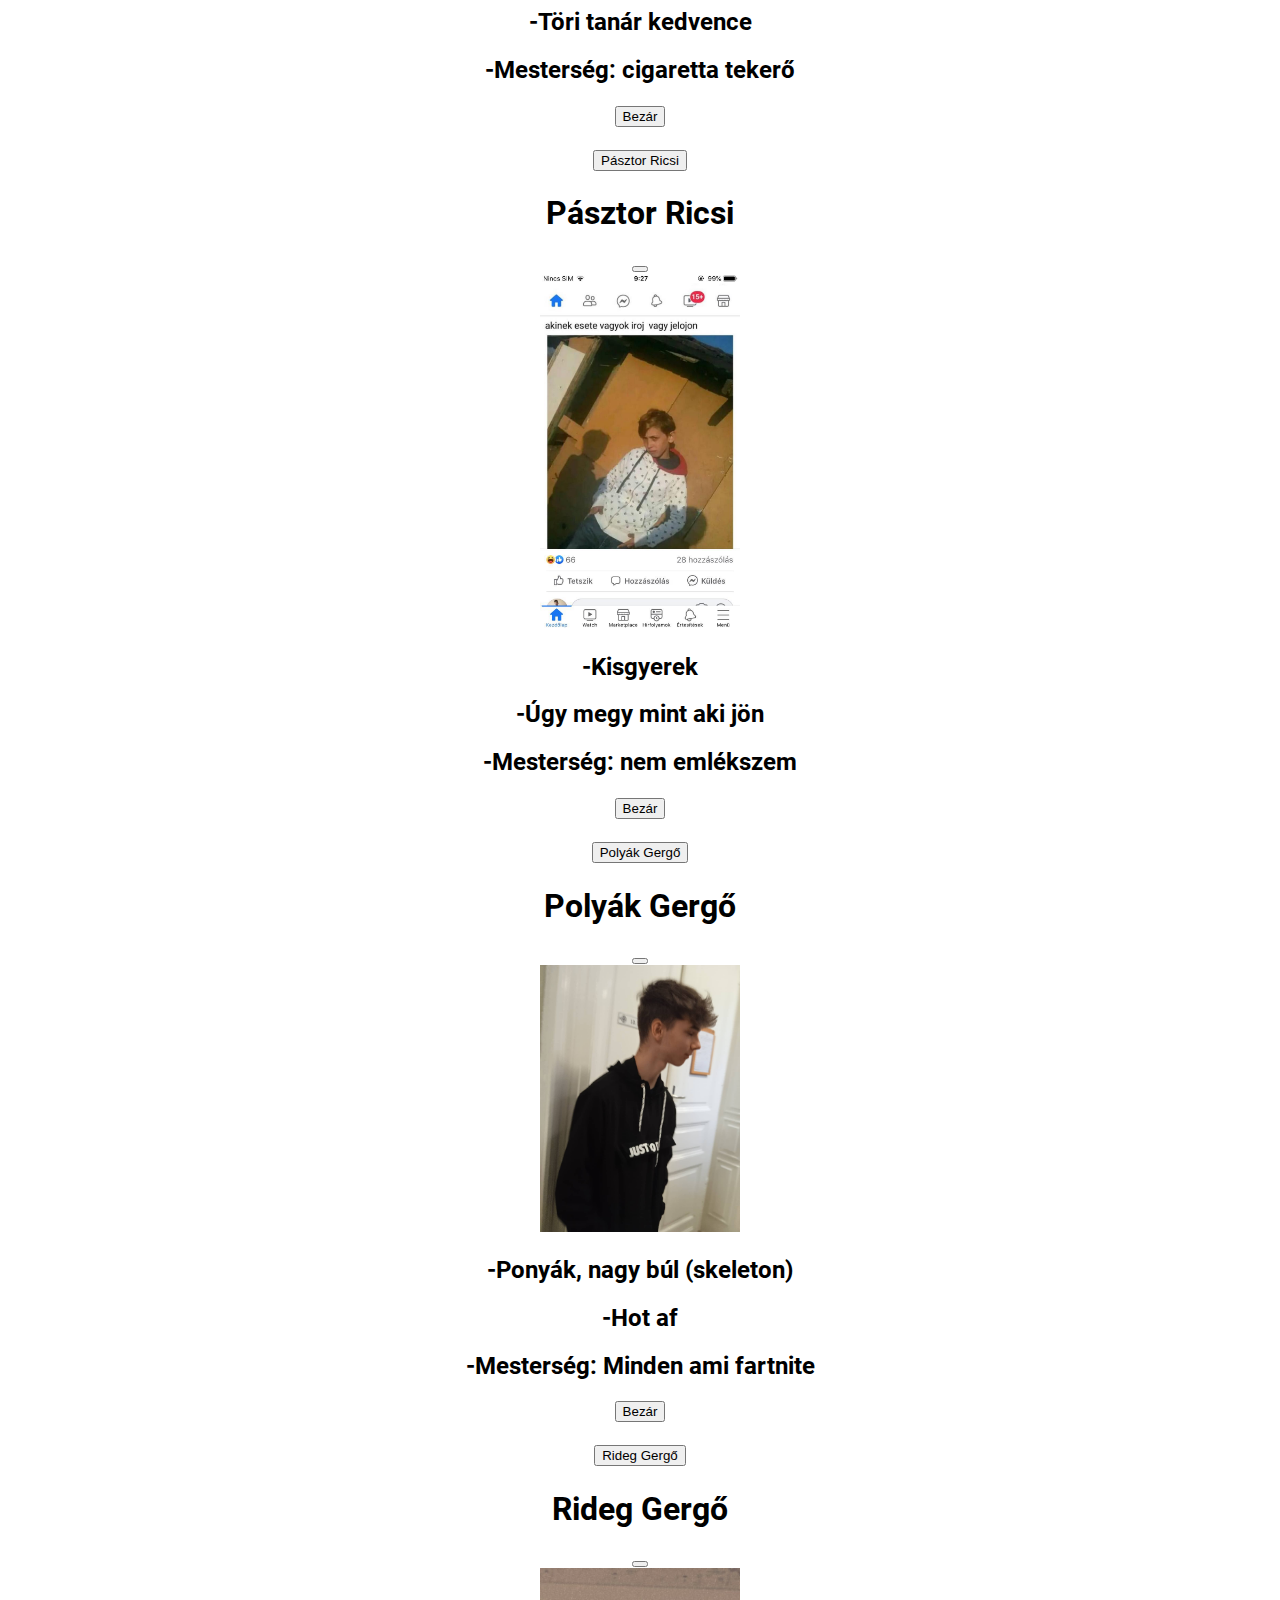
<file: tagok.html>
<!DOCTYPE html>
<html lang="en">
<head>
    <meta charset="UTF-8">
    <meta http-equiv="X-UA-Compatible" content="IE=edge">
    <meta name="viewport" content="width=device-width, initial-scale=1.0">
    <link rel="stylesheet" href="style.css">
    <link href="https://cdn.jsdelivr.net/npm/bootstrap@5.2.3/dist/css/bootstrap.min.css" rel="stylesheet" integrity="sha384-rbsA2VBKQhggwzxH7pPCaAqO46MgnOM80zW1RWuH61DGLwZJEdK2Kadq2F9CUG65" crossorigin="anonymous">
    <script src="https://cdn.jsdelivr.net/npm/bootstrap@5.2.3/dist/js/bootstrap.bundle.min.js" integrity="sha384-kenU1KFdBIe4zVF0s0G1M5b4hcpxyD9F7jL+jjXkk+Q2h455rYXK/7HAuoJl+0I4" crossorigin="anonymous"></script>
    <title>10.I Weboldala</title>
</head>
<body class="tagok">
    <nav class="navbar navbar-dark navbar-expand-lg" style="background-color: #0175c9;">
        <div class="container-fluid">
            <a class="navbar-brand" href="#">
                <img src="Images/Főoldal/Logo.png" alt="Logo" width="75 " height="50" class="d-inline-block align-text-top">
                10.I
            </a>
          <button class="navbar-toggler" type="button" data-bs-toggle="collapse" data-bs-target="#navbarSupportedContent" aria-controls="navbarSupportedContent" aria-expanded="false" aria-label="Toggle navigation">
            <span class="navbar-toggler-icon"></span>
          </button>
          <div class="collapse navbar-collapse" id="navbarSupportedContent">
            <ul class="navbar-nav me-auto mb-2 mb-lg-0">
              <li class="nav-item">
                <a class="nav-link" aria-current="page" href="index.html">Home</a>
              </li>
            <li class="nav-item">
                <a class="nav-link active">Tagok</a>
            </li>
            <li class="nav-item">
                <a class="nav-link" href="teljesitmenyek.html">Teljesítmény</a>
            </li>
            <li class="nav-item">
                <a class="nav-link" href="hirek.html">Hírek</a>
            </li>
            <li class="nav-item">
                <a class="nav-link" href="gallery.html">Galéria</a>
            </li>
            </ul>
          </div>
        </div>
      </nav>
      <div class="container container-lg doboz1" style="background-color: #ffffff;">
        <h1>Osztály tagjai</h1>
        <div class="container">
          <div class="row">
            <div class="col-sm">
          <button type="button" class="btn btn-primary" data-bs-toggle="modal" data-bs-target="#staticBackdrop1">
            Andrási Martin
          </button>
          <div class="modal fade" id="staticBackdrop1" data-bs-backdrop="static" data-bs-keyboard="false" tabindex="-1" aria-labelledby="staticBackdropLabel1" aria-hidden="true">
            <div class="modal-dialog">
              <div class="modal-content">
                <div class="modal-header">
                  <h1 class="modal-title fs-5" id="staticBackdropLabel1">Andrási Martin</h1>
                  <button type="button" class="btn-close" data-bs-dismiss="modal" aria-label="Close"></button>
                </div>
                <div class="modal-body">
                  <img src="Images/Tagok/andrasi.jpg" alt="" width="200px">
                  <h2>-Legnagyobb tag</h2>
                  <h2>-Maga a csend és nyugalom barátja</h2>
                  <h2>-Mesterség: Rendőrségi bünadatok kezelése</h2>
                </div>
                <div class="modal-footer">
                  <button type="button" class="btn btn-secondary" data-bs-dismiss="modal">Bezár</button>
                </div>
              </div>
            </div>
          </div>
          <br>
          <button type="button" class="btn btn-primary" data-bs-toggle="modal" data-bs-target="#staticBackdrop2">
            Bódi Levente
          </button>
          <div class="modal fade" id="staticBackdrop2" data-bs-backdrop="static" data-bs-keyboard="false" tabindex="-1" aria-labelledby="staticBackdropLabel2" aria-hidden="true">
            <div class="modal-dialog">
              <div class="modal-content">
                <div class="modal-header">
                  <h1 class="modal-title fs-5" id="staticBackdropLabel2">Bódi Levente</h1>
                  <button type="button" class="btn-close" data-bs-dismiss="modal" aria-label="Close"></button>
                </div>
                <div class="modal-body">
                  <img src="Images/Tagok/bodi.jpg" alt="" width="200px">
                  <h2>-Mosolygó egyéniség</h2>
                  <h2>-Haja eltünt de majd visszajön</h2>
                  <h2>-Mesterség: Nők (kinda)</h2>
                </div>
                <div class="modal-footer">
                  <button type="button" class="btn btn-secondary" data-bs-dismiss="modal">Bezár</button>
                </div>
              </div>
            </div>
          </div>
          <br>
          <button type="button" class="btn btn-primary" data-bs-toggle="modal" data-bs-target="#staticBackdrop3">
            Bozó Barni
          </button>
          <div class="modal fade" id="staticBackdrop3" data-bs-backdrop="static" data-bs-keyboard="false" tabindex="-1" aria-labelledby="staticBackdropLabel3" aria-hidden="true">
            <div class="modal-dialog">
              <div class="modal-content">
                <div class="modal-header">
                  <h1 class="modal-title fs-5" id="staticBackdropLabel3">Bozó Barni</h1>
                  <button type="button" class="btn-close" data-bs-dismiss="modal" aria-label="Close"></button>
                </div>
                <div class="modal-body">
                  <img src="Images/Tagok/bozo.jpg" alt="" width="200px">
                  <h2>-Életforma</h2>
                  <h2>-Fű? Mármint a kertben</h2>
                  <h2>-Mesterség: Szeretet</h2>
                </div>
                <div class="modal-footer">
                  <button type="button" class="btn btn-secondary" data-bs-dismiss="modal">Bezár</button>
                </div>
              </div>
            </div>
          </div>
          <br>
          <button type="button" class="btn btn-primary" data-bs-toggle="modal" data-bs-target="#staticBackdrop4">
            Butty Máté
          </button>
          <div class="modal fade" id="staticBackdrop4" data-bs-backdrop="static" data-bs-keyboard="false" tabindex="-1" aria-labelledby="staticBackdropLabel4" aria-hidden="true">
            <div class="modal-dialog">
              <div class="modal-content">
                <div class="modal-header">
                  <h1 class="modal-title fs-5" id="staticBackdropLabel4">Butty Máté</h1>
                  <button type="button" class="btn-close" data-bs-dismiss="modal" aria-label="Close"></button>
                </div>
                <div class="modal-body">
                  <img src="Images/Tagok/mate.jpg" alt="" width="200px">
                  <h2>-Butti (No hate)</h2>
                  <h2>-Néha elveszve van</h2>
                  <h2>-Mesterség: Lazaság (Legnagyobb tag)</h2>
                </div>
                <div class="modal-footer">
                  <button type="button" class="btn btn-secondary" data-bs-dismiss="modal">Bezár</button>
                </div>
              </div>
            </div>
          </div>
          <br>
          <button type="button" class="btn btn-primary" data-bs-toggle="modal" data-bs-target="#staticBackdrop5">
            Czackó Zoli
          </button>
          <div class="modal fade" id="staticBackdrop5" data-bs-backdrop="static" data-bs-keyboard="false" tabindex="-1" aria-labelledby="staticBackdropLabel5" aria-hidden="true">
            <div class="modal-dialog">
              <div class="modal-content">
                <div class="modal-header">
                  <h1 class="modal-title fs-5" id="staticBackdropLabel5">Czackó Zoli</h1>
                  <button type="button" class="btn-close" data-bs-dismiss="modal" aria-label="Close"></button>
                </div>
                <div class="modal-body">
                  <img src="Images/Tagok/czacko.jpg" alt="" width="200px">
                  <h2>-2 méter</h2>
                  <h2>-"Tanár barát"</h2>
                  <h2>-Mesterség: Tájbox</h2>
                </div>
                <div class="modal-footer">
                  <button type="button" class="btn btn-secondary" data-bs-dismiss="modal">Bezár</button>
                </div>
              </div>
            </div>
          </div>
          <br>
          <button type="button" class="btn btn-primary" data-bs-toggle="modal" data-bs-target="#staticBackdrop6">
            Csenki Gergő
          </button>
          <div class="modal fade" id="staticBackdrop6" data-bs-backdrop="static" data-bs-keyboard="false" tabindex="-1" aria-labelledby="staticBackdropLabel6" aria-hidden="true">
            <div class="modal-dialog">
              <div class="modal-content">
                <div class="modal-header">
                  <h1 class="modal-title fs-5" id="staticBackdropLabel6">Csenki Gergő</h1>
                  <button type="button" class="btn-close" data-bs-dismiss="modal" aria-label="Close"></button>
                </div>
                <div class="modal-body">
                  <img src="Images/Tagok/csenki.jpg" alt="" width="200px">
                  <h2>-Sexy nézése van</h2>
                  <h2>-Röplabda profi</h2>
                  <h2>-Mesterség: Nem a matek :(</h2>
                </div>
                <div class="modal-footer">
                  <button type="button" class="btn btn-secondary" data-bs-dismiss="modal">Bezár</button>
                </div>
              </div>
            </div>
          </div>
          <br>
          <button type="button" class="btn btn-primary" data-bs-toggle="modal" data-bs-target="#staticBackdrop7">
            Fehér Tibor
          </button>
          <div class="modal fade" id="staticBackdrop7" data-bs-backdrop="static" data-bs-keyboard="false" tabindex="-1" aria-labelledby="staticBackdropLabel7" aria-hidden="true">
            <div class="modal-dialog">
              <div class="modal-content">
                <div class="modal-header">
                  <h1 class="modal-title fs-5" id="staticBackdropLabel7">Fehér Tibor</h1>
                  <button type="button" class="btn-close" data-bs-dismiss="modal" aria-label="Close"></button>
                </div>
                <div class="modal-body">
                  <img src="Images/Tagok/tibi.jpg" alt="" width="200px">
                  <h2>-Stílusos fiatalember</h2>
                  <h2>-Boxoló</h2>
                  <h2>-Mesterség: Keresztapa</h2>
                </div>
                <div class="modal-footer">
                  <button type="button" class="btn btn-secondary" data-bs-dismiss="modal">Bezár</button>
                </div>
              </div>
            </div>
          </div>
          <br>
          <button type="button" class="btn btn-primary" data-bs-toggle="modal" data-bs-target="#staticBackdrop8">
            Fesető Imre
          </button>
          <div class="modal fade" id="staticBackdrop8" data-bs-backdrop="static" data-bs-keyboard="false" tabindex="-1" aria-labelledby="staticBackdropLabel8" aria-hidden="true">
            <div class="modal-dialog">
              <div class="modal-content">
                <div class="modal-header">
                  <h1 class="modal-title fs-5" id="staticBackdropLabel8">Fesető Imre</h1>
                  <button type="button" class="btn-close" data-bs-dismiss="modal" aria-label="Close"></button>
                </div>
                <div class="modal-body">
                  <img src="Images/Tagok/jimy.jpg" alt="" width="200px">
                  <h2>-:3</h2>
                  <h2>-Mindig hozza a formát</h2>
                  <h2>-Mesterség: Streamer</h2>
                </div>
                <div class="modal-footer">
                  <button type="button" class="btn btn-secondary" data-bs-dismiss="modal">Bezár</button>
                </div>
              </div>
            </div>
          </div>
          <br>
          <button type="button" class="btn btn-primary" data-bs-toggle="modal" data-bs-target="#staticBackdrop9">
            Gál Bettina
          </button>
          <div class="modal fade" id="staticBackdrop9" data-bs-backdrop="static" data-bs-keyboard="false" tabindex="-1" aria-labelledby="staticBackdropLabel9" aria-hidden="true">
            <div class="modal-dialog">
              <div class="modal-content">
                <div class="modal-header">
                  <h1 class="modal-title fs-5" id="staticBackdropLabel9">Gál Bettina</h1>
                  <button type="button" class="btn-close" data-bs-dismiss="modal" aria-label="Close"></button>
                </div>
                <div class="modal-body">
                  <img src="Images/Tagok/beta.jpg" alt="" width="200px">
                  <h2>-Egyetlen lány osztálytárs</h2>
                  <h2>-Kedvenc szín: fekete</h2>
                  <h2>-Mesterség: Sütés</h2>
                </div>
                <div class="modal-footer">
                  <button type="button" class="btn btn-secondary" data-bs-dismiss="modal">Bezár</button>
                </div>
              </div>
            </div>
          </div>
          <br>
          <button type="button" class="btn btn-primary" data-bs-toggle="modal" data-bs-target="#staticBackdrop10">
            Fülöp Miklós
          </button>
          <div class="modal fade" id="staticBackdrop10" data-bs-backdrop="static" data-bs-keyboard="false" tabindex="-1" aria-labelledby="staticBackdropLabel10" aria-hidden="true">
            <div class="modal-dialog">
              <div class="modal-content">
                <div class="modal-header">
                  <h1 class="modal-title fs-5" id="staticBackdropLabel10">Fülöp Miklós</h1>
                  <button type="button" class="btn-close" data-bs-dismiss="modal" aria-label="Close"></button>
                </div>
                <div class="modal-body">
                  <img src="Images/Tagok/miklos.jpg" alt="" width="200px">
                  <h2>-Szerethető cukiság</h2>
                  <h2>-Programozó</h2>
                  <h2>-Mesterség: Bitcoin</h2>
                </div>
                <div class="modal-footer">
                  <button type="button" class="btn btn-secondary" data-bs-dismiss="modal">Bezár</button>
                </div>
              </div>
            </div>
          </div>
          <br>
          <button type="button" class="btn btn-primary" data-bs-toggle="modal" data-bs-target="#staticBackdrop11">
            Gazdik Gergő
          </button>
          <div class="modal fade" id="staticBackdrop11" data-bs-backdrop="static" data-bs-keyboard="false" tabindex="-1" aria-labelledby="staticBackdropLabel11" aria-hidden="true">
            <div class="modal-dialog">
              <div class="modal-content">
                <div class="modal-header">
                  <h1 class="modal-title fs-5" id="staticBackdropLabel11">Gazdik Gergő</h1>
                  <button type="button" class="btn-close" data-bs-dismiss="modal" aria-label="Close"></button>
                </div>
                <div class="modal-body">
                  <img src="Images/Tagok/gazdik.jpg" alt="" width="200px">
                  <h2>-Volume: alacsony</h2>
                  <h2>-Arany szíve van</h2>
                  <h2>-Mesterség: IP címek</h2>
                </div>
                <div class="modal-footer">
                  <button type="button" class="btn btn-secondary" data-bs-dismiss="modal">Bezár</button>
                </div>
              </div>
            </div>
          </div>
          <br>
          <button type="button" class="btn btn-primary" data-bs-toggle="modal" data-bs-target="#staticBackdrop12">
            Gubek-Szabó Tamás
          </button>
          <div class="modal fade" id="staticBackdrop12" data-bs-backdrop="static" data-bs-keyboard="false" tabindex="-1" aria-labelledby="staticBackdropLabel12" aria-hidden="true">
            <div class="modal-dialog">
              <div class="modal-content">
                <div class="modal-header">
                  <h1 class="modal-title fs-5" id="staticBackdropLabel12">Gubek-Szabó Tamás</h1>
                  <button type="button" class="btn-close" data-bs-dismiss="modal" aria-label="Close"></button>
                </div>
                <div class="modal-body">
                  <img src="Images/Tagok/gupek.jpg" alt="" width="200px">
                  <h2>-Rockstar</h2>
                  <h2>-Szétszed mindenkit amerikai fociba</h2>
                  <h2>-Mesterség: Melegítő</h2>
                </div>
                <div class="modal-footer">
                  <button type="button" class="btn btn-secondary" data-bs-dismiss="modal">Bezár</button>
                </div>
              </div>
            </div>
          </div>
          <br>
          <button type="button" class="btn btn-primary" data-bs-toggle="modal" data-bs-target="#staticBackdrop13">
            Kanyó Szabi
          </button>
          <div class="modal fade" id="staticBackdrop13" data-bs-backdrop="static" data-bs-keyboard="false" tabindex="-1" aria-labelledby="staticBackdropLabel13" aria-hidden="true">
            <div class="modal-dialog">
              <div class="modal-content">
                <div class="modal-header">
                  <h1 class="modal-title fs-5" id="staticBackdropLabel13">Kanyó Szabi</h1>
                  <button type="button" class="btn-close" data-bs-dismiss="modal" aria-label="Close"></button>
                </div>
                <div class="modal-body">
                  <img src="Images/Tagok/kanyó.jpg" alt="" width="200px">
                  <h2>-Tiszta betyár</h2>
                  <h2>-Rizsa rizsa rizsa</h2>
                  <h2>-Mesterség: Humorista</h2>
                </div>
                <div class="modal-footer">
                  <button type="button" class="btn btn-secondary" data-bs-dismiss="modal">Bezár</button>
                </div>
              </div>
            </div>
          </div>
          <br>
          <button type="button" class="btn btn-primary" data-bs-toggle="modal" data-bs-target="#staticBackdrop14">
            Kele Marci
          </button>
          <div class="modal fade" id="staticBackdrop14" data-bs-backdrop="static" data-bs-keyboard="false" tabindex="-1" aria-labelledby="staticBackdropLabel14" aria-hidden="true">
            <div class="modal-dialog">
              <div class="modal-content">
                <div class="modal-header">
                  <h1 class="modal-title fs-5" id="staticBackdropLabel14">Kele Marci</h1>
                  <button type="button" class="btn-close" data-bs-dismiss="modal" aria-label="Close"></button>
                </div>
                <div class="modal-body">
                  <img src="Images/Tagok/marci.jpg" alt="" width="200px">
                  <h2>-Tanul megállás nélkül (jól is teszi)</h2>
                  <h2>-Discord Moderator</h2>
                  <h2>-Mesterség: Tejiparos</h2>
                </div>
                <div class="modal-footer">
                  <button type="button" class="btn btn-secondary" data-bs-dismiss="modal">Bezár</button>
                </div>
              </div>
            </div>
          </div>
          <br>
          <button type="button" class="btn btn-primary" data-bs-toggle="modal" data-bs-target="#staticBackdrop15">
            Kerekes Csaba
          </button>
          <div class="modal fade" id="staticBackdrop15" data-bs-backdrop="static" data-bs-keyboard="false" tabindex="-1" aria-labelledby="staticBackdropLabel15" aria-hidden="true">
            <div class="modal-dialog">
              <div class="modal-content">
                <div class="modal-header">
                  <h1 class="modal-title fs-5" id="staticBackdropLabel15">Kerekes Csaba</h1>
                  <button type="button" class="btn-close" data-bs-dismiss="modal" aria-label="Close"></button>
                </div>
                <div class="modal-body">
                  <img src="Images/Tagok/csabi.jpg" alt="" width="200px">
                  <h2>-Nagyon vicci micci</h2>
                  <h2>-Tiszakécske bírója</h2>
                  <h2>-Mesterség: Pizza sütő</h2>
                </div>
                <div class="modal-footer">
                  <button type="button" class="btn btn-secondary" data-bs-dismiss="modal">Bezár</button>
                </div>
              </div>
            </div>
          </div>
          <br>
          <button type="button" class="btn btn-primary" data-bs-toggle="modal" data-bs-target="#staticBackdrop16">
            Király Bence
          </button>
          <div class="modal fade" id="staticBackdrop16" data-bs-backdrop="static" data-bs-keyboard="false" tabindex="-1" aria-labelledby="staticBackdropLabel16" aria-hidden="true">
            <div class="modal-dialog">
              <div class="modal-content">
                <div class="modal-header">
                  <h1 class="modal-title fs-5" id="staticBackdropLabel16">Király Bence</h1>
                  <button type="button" class="btn-close" data-bs-dismiss="modal" aria-label="Close"></button>
                </div>
                <div class="modal-body">
                  <img src="Images/Tagok/bence.jpg" alt="" width="200px">
                  <h2>-KING KING KING</h2>
                  <h2>-Maugli példaképe</h2>
                  <h2>-Mesterség: Minecraft admin</h2>
                </div>
                <div class="modal-footer">
                  <button type="button" class="btn btn-secondary" data-bs-dismiss="modal">Bezár</button>
                </div>
              </div>
            </div>
          </div>
          <br>
          <button type="button" class="btn btn-primary" data-bs-toggle="modal" data-bs-target="#staticBackdrop17">
            Kis Dominik
          </button>
          <div class="modal fade" id="staticBackdrop17" data-bs-backdrop="static" data-bs-keyboard="false" tabindex="-1" aria-labelledby="staticBackdropLabel17" aria-hidden="true">
            <div class="modal-dialog">
              <div class="modal-content">
                <div class="modal-header">
                  <h1 class="modal-title fs-5" id="staticBackdropLabel17">Kis Dominik</h1>
                  <button type="button" class="btn-close" data-bs-dismiss="modal" aria-label="Close"></button>
                </div>
                <div class="modal-body">
                  <img src="Images/Tagok/dominik.jpg" alt="" width="200px">
                  <h2>-Megyei internet szolgáltató</h2>
                  <h2>-DK elnök (kérlek legyen az)</h2>
                  <h2>-Mesterség: Informatikus (szó szerint)</h2>
                </div>
                <div class="modal-footer">
                  <button type="button" class="btn btn-secondary" data-bs-dismiss="modal">Bezár</button>
                </div>
              </div>
            </div>
          </div>
        </div>
        <div class="col-sm">
          <button type="button" class="btn btn-primary" data-bs-toggle="modal" data-bs-target="#staticBackdrop18">
            Kocsis Áron
          </button>
          <div class="modal fade" id="staticBackdrop18" data-bs-backdrop="static" data-bs-keyboard="false" tabindex="-1" aria-labelledby="staticBackdropLabel18" aria-hidden="true">
            <div class="modal-dialog">
              <div class="modal-content">
                <div class="modal-header">
                  <h1 class="modal-title fs-5" id="staticBackdropLabel18">Kocsis Áron</h1>
                  <button type="button" class="btn-close" data-bs-dismiss="modal" aria-label="Close"></button>
                </div>
                <div class="modal-body">
                  <img src="Images/Tagok/kocsis.jpg" alt="" width="200px">
                  <h2>-Elmebeteg</h2>
                  <h2>-Törpe</h2>
                  <h2>-Mesterség: igen</h2>
                </div>
                <div class="modal-footer">
                  <button type="button" class="btn btn-secondary" data-bs-dismiss="modal">Bezár</button>
                </div>
              </div>
            </div>
          </div>
          <br>
          <button type="button" class="btn btn-primary" data-bs-toggle="modal" data-bs-target="#staticBackdrop19">
            Mészáros Imre
          </button>
          <div class="modal fade" id="staticBackdrop19" data-bs-backdrop="static" data-bs-keyboard="false" tabindex="-1" aria-labelledby="staticBackdropLabel19" aria-hidden="true">
            <div class="modal-dialog">
              <div class="modal-content">
                <div class="modal-header">
                  <h1 class="modal-title fs-5" id="staticBackdropLabel19">Mészáros Imre</h1>
                  <button type="button" class="btn-close" data-bs-dismiss="modal" aria-label="Close"></button>
                </div>
                <div class="modal-body">
                  <img src="Images/Tagok/imre.jpg" alt="" width="200px">
                  <h2>-Mindig bullingolva van</h2>
                  <h2>-Mestermű</h2>
                  <h2>-Mesterség: Haszontalan mémek</h2>
                </div>
                <div class="modal-footer">
                  <button type="button" class="btn btn-secondary" data-bs-dismiss="modal">Bezár</button>
                </div>
              </div>
            </div>
          </div>
          <br>
          <button type="button" class="btn btn-primary" data-bs-toggle="modal" data-bs-target="#staticBackdrop20">
            Molnár Karesz
          </button>
          <div class="modal fade" id="staticBackdrop20" data-bs-backdrop="static" data-bs-keyboard="false" tabindex="-1" aria-labelledby="staticBackdropLabel20" aria-hidden="true">
            <div class="modal-dialog">
              <div class="modal-content">
                <div class="modal-header">
                  <h1 class="modal-title fs-5" id="staticBackdropLabel20">Molnár Karesz</h1>
                  <button type="button" class="btn-close" data-bs-dismiss="modal" aria-label="Close"></button>
                </div>
                <div class="modal-body">
                  <img src="Images/Tagok/karesz.jpg" alt="" width="200px">
                  <h2>-200 IQ</h2>
                  <h2>-Profi photographer</h2>
                  <h2>-Mesterség: Grafikai munka</h2>
                </div>
                <div class="modal-footer">
                  <button type="button" class="btn btn-secondary" data-bs-dismiss="modal">Bezár</button>
                </div>
              </div>
            </div>
          </div>
          <br>
          <button type="button" class="btn btn-primary" data-bs-toggle="modal" data-bs-target="#staticBackdrop21">
            Nagy Levéd Sámuel
          </button>
          <div class="modal fade" id="staticBackdrop21" data-bs-backdrop="static" data-bs-keyboard="false" tabindex="-1" aria-labelledby="staticBackdropLabel21" aria-hidden="true">
            <div class="modal-dialog">
              <div class="modal-content">
                <div class="modal-header">
                  <h1 class="modal-title fs-5" id="staticBackdropLabel21">Nagy Levéd Sámuel</h1>
                  <button type="button" class="btn-close" data-bs-dismiss="modal" aria-label="Close"></button>
                </div>
                <div class="modal-body">
                  <img src="Images/Tagok/samu.jpg" alt="" width="200px">
                  <h2>-Vinyákoló gép</h2>
                  <h2>-Hajas baba</h2>
                  <h2>-Mesterség: foci? röpi? idk</h2>
                </div>
                <div class="modal-footer">
                  <button type="button" class="btn btn-secondary" data-bs-dismiss="modal">Bezár</button>
                </div>
              </div>
            </div>
          </div>
          <br>
          <button type="button" class="btn btn-primary" data-bs-toggle="modal" data-bs-target="#staticBackdrop22">
            Nográdi Attila
          </button>
          <div class="modal fade" id="staticBackdrop22" data-bs-backdrop="static" data-bs-keyboard="false" tabindex="-1" aria-labelledby="staticBackdropLabel22" aria-hidden="true">
            <div class="modal-dialog">
              <div class="modal-content">
                <div class="modal-header">
                  <h1 class="modal-title fs-5" id="staticBackdropLabel22">Nográdi Attila</h1>
                  <button type="button" class="btn-close" data-bs-dismiss="modal" aria-label="Close"></button>
                </div>
                <div class="modal-body">
                  <img src="Images/Tagok/attila.jpg" alt="" width="200px">
                  <h2>-JULCSA</h2>
                  <h2>-Töri tanár kedvence</h2>
                  <h2>-Mesterség: cigaretta tekerő</h2>
                </div>
                <div class="modal-footer">
                  <button type="button" class="btn btn-secondary" data-bs-dismiss="modal">Bezár</button>
                </div>
              </div>
            </div>
          </div>
          <br>
          <button type="button" class="btn btn-primary" data-bs-toggle="modal" data-bs-target="#staticBackdrop23">
            Pásztor Ricsi
          </button>
          <div class="modal fade" id="staticBackdrop23" data-bs-backdrop="static" data-bs-keyboard="false" tabindex="-1" aria-labelledby="staticBackdropLabel23" aria-hidden="true">
            <div class="modal-dialog">
              <div class="modal-content">
                <div class="modal-header">
                  <h1 class="modal-title fs-5" id="staticBackdropLabel23">Pásztor Ricsi</h1>
                  <button type="button" class="btn-close" data-bs-dismiss="modal" aria-label="Close"></button>
                </div>
                <div class="modal-body">
                  <img src="Images/Tagok/ricsi.jpg" alt="" width="200px">
                  <h2>-Kisgyerek</h2>
                  <h2>-Úgy megy mint aki jön</h2>
                  <h2>-Mesterség: nem emlékszem</h2>
                </div>
                <div class="modal-footer">
                  <button type="button" class="btn btn-secondary" data-bs-dismiss="modal">Bezár</button>
                </div>
              </div>
            </div>
          </div>
          <br>
          <button type="button" class="btn btn-primary" data-bs-toggle="modal" data-bs-target="#staticBackdrop24">
            Polyák Gergő
          </button>
          <div class="modal fade" id="staticBackdrop24" data-bs-backdrop="static" data-bs-keyboard="false" tabindex="-1" aria-labelledby="staticBackdropLabel24" aria-hidden="true">
            <div class="modal-dialog">
              <div class="modal-content">
                <div class="modal-header">
                  <h1 class="modal-title fs-5" id="staticBackdropLabel24">Polyák Gergő</h1>
                  <button type="button" class="btn-close" data-bs-dismiss="modal" aria-label="Close"></button>
                </div>
                <div class="modal-body">
                  <img src="Images/Tagok/polyak.jpg" alt="" width="200px">
                  <h2>-Ponyák, nagy búl (skeleton)</h2>
                  <h2>-Hot af</h2>
                  <h2>-Mesterség: Minden ami fartnite</h2>
                </div>
                <div class="modal-footer">
                  <button type="button" class="btn btn-secondary" data-bs-dismiss="modal">Bezár</button>
                </div>
              </div>
            </div>
          </div>
          <br>
          <button type="button" class="btn btn-primary" data-bs-toggle="modal" data-bs-target="#staticBackdrop25">
            Rideg Gergő
          </button>
          <div class="modal fade" id="staticBackdrop25" data-bs-backdrop="static" data-bs-keyboard="false" tabindex="-1" aria-labelledby="staticBackdropLabel25" aria-hidden="true">
            <div class="modal-dialog">
              <div class="modal-content">
                <div class="modal-header">
                  <h1 class="modal-title fs-5" id="staticBackdropLabel25">Rideg Gergő</h1>
                  <button type="button" class="btn-close" data-bs-dismiss="modal" aria-label="Close"></button>
                </div>
                <div class="modal-body">
                  <img src="Images/Tagok/rifeg.jpg" alt="" width="200px">
                  <h2>-Nagy BRUH szakértő</h2>
                  <h2>-Irritaló (bocs)</h2>
                  <h2>-Mesterség: Beszologatás 0-24</h2>
                </div>
                <div class="modal-footer">
                  <button type="button" class="btn btn-secondary" data-bs-dismiss="modal">Bezár</button>
                </div>
              </div>
            </div>
          </div>
          <br>
          <button type="button" class="btn btn-primary" data-bs-toggle="modal" data-bs-target="#staticBackdrop26">
            Seres Dani
          </button>
          <div class="modal fade" id="staticBackdrop26" data-bs-backdrop="static" data-bs-keyboard="false" tabindex="-1" aria-labelledby="staticBackdropLabel26" aria-hidden="true">
            <div class="modal-dialog">
              <div class="modal-content">
                <div class="modal-header">
                  <h1 class="modal-title fs-5" id="staticBackdropLabel26">Seres Dani</h1>
                  <button type="button" class="btn-close" data-bs-dismiss="modal" aria-label="Close"></button>
                </div>
                <div class="modal-body">
                  <img src="Images/Tagok/seres.jpg" alt="" width="200px">
                  <h2>-Leglazább tag</h2>
                  <h2>-Jó fej, stílus mindig toppon</h2>
                  <h2>-Mesterség: Létezés</h2>
                </div>
                <div class="modal-footer">
                  <button type="button" class="btn btn-secondary" data-bs-dismiss="modal">Bezár</button>
                </div>
              </div>
            </div>
          </div>
          <br>
          <button type="button" class="btn btn-primary" data-bs-toggle="modal" data-bs-target="#staticBackdrop27">
            Surányi Martin
          </button>
          <div class="modal fade" id="staticBackdrop27" data-bs-backdrop="static" data-bs-keyboard="false" tabindex="-1" aria-labelledby="staticBackdropLabel27" aria-hidden="true">
            <div class="modal-dialog">
              <div class="modal-content">
                <div class="modal-header">
                  <h1 class="modal-title fs-5" id="staticBackdropLabel27">Surányi Martin</h1>
                  <button type="button" class="btn-close" data-bs-dismiss="modal" aria-label="Close"></button>
                </div>
                <div class="modal-body">
                  <img src="Images/Tagok/MartinFC.jpg" alt="" width="200px">
                  <h2>-Bajszos maffia alelnök</h2>
                  <h2>-Laza</h2>
                  <h2>-Mesterség: Laugh</h2>
                </div>
                <div class="modal-footer">
                  <button type="button" class="btn btn-secondary" data-bs-dismiss="modal">Bezár</button>
                </div>
              </div>
            </div>
          </div>
          <br>
          <button type="button" class="btn btn-primary" data-bs-toggle="modal" data-bs-target="#staticBackdrop28">
            Surányi Szabi
          </button>
          <div class="modal fade" id="staticBackdrop28" data-bs-backdrop="static" data-bs-keyboard="false" tabindex="-1" aria-labelledby="staticBackdropLabel28" aria-hidden="true">
            <div class="modal-dialog">
              <div class="modal-content">
                <div class="modal-header">
                  <h1 class="modal-title fs-5" id="staticBackdropLabel28">Surányi Szabi</h1>
                  <button type="button" class="btn-close" data-bs-dismiss="modal" aria-label="Close"></button>
                </div>
                <div class="modal-body">
                  <img src="Images/Tagok/suranyi.jpg" alt="" width="200px">
                  <h2>-Erre tanultam! *2-es*</h2>
                  <h2>-Meggyöző jövőbe látó nézés</h2>
                  <h2>-Mesterség: Alvás, gym (xd)</h2>
                </div>
                <div class="modal-footer">
                  <button type="button" class="btn btn-secondary" data-bs-dismiss="modal">Bezár</button>
                </div>
              </div>
            </div>
          </div>
          <br>
          <button type="button" class="btn btn-primary" data-bs-toggle="modal" data-bs-target="#staticBackdrop29">
            Szécsényi Árpáld
          </button>
          <div class="modal fade" id="staticBackdrop29" data-bs-backdrop="static" data-bs-keyboard="false" tabindex="-1" aria-labelledby="staticBackdropLabel29" aria-hidden="true">
            <div class="modal-dialog">
              <div class="modal-content">
                <div class="modal-header">
                  <h1 class="modal-title fs-5" id="staticBackdropLabel29">Szécsényi Árpi</h1>
                  <button type="button" class="btn-close" data-bs-dismiss="modal" aria-label="Close"></button>
                </div>
                <div class="modal-body">
                  <img src="Images/Tagok/arpi.jpg" alt="" width="200px">
                  <h2>-365bet</h2>
                  <h2>-Szerencsejáték az élet</h2>
                  <h2>-Mesterség: Foci</h2>
                </div>
                <div class="modal-footer">
                  <button type="button" class="btn btn-secondary" data-bs-dismiss="modal">Bezár</button>
                </div>
              </div>
            </div>
          </div>
          <br>
          <button type="button" class="btn btn-primary" data-bs-toggle="modal" data-bs-target="#staticBackdrop30">
            Takács Sebestyén
          </button>
          <div class="modal fade" id="staticBackdrop30" data-bs-backdrop="static" data-bs-keyboard="false" tabindex="-1" aria-labelledby="staticBackdropLabel30" aria-hidden="true">
            <div class="modal-dialog">
              <div class="modal-content">
                <div class="modal-header">
                  <h1 class="modal-title fs-5" id="staticBackdropLabel30">Takács Sebestyén</h1>
                  <button type="button" class="btn-close" data-bs-dismiss="modal" aria-label="Close"></button>
                </div>
                <div class="modal-body">
                  <img src="Images/Tagok/sebestyen.jpg" alt="" width="200px">
                  <h2>-Sebesség</h2>
                  <h2>-Mike Tyson fia</h2>
                  <h2>-Mesterség: Tesi felmentés</h2>
                </div>
                <div class="modal-footer">
                  <button type="button" class="btn btn-secondary" data-bs-dismiss="modal">Bezár</button>
                </div>
              </div>
            </div>
          </div>
          <br>
          <button type="button" class="btn btn-primary" data-bs-toggle="modal" data-bs-target="#staticBackdrop31">
            Tóth Ákos
          </button>
          <div class="modal fade" id="staticBackdrop31" data-bs-backdrop="static" data-bs-keyboard="false" tabindex="-1" aria-labelledby="staticBackdropLabel31" aria-hidden="true">
            <div class="modal-dialog">
              <div class="modal-content">
                <div class="modal-header">
                  <h1 class="modal-title fs-5" id="staticBackdropLabel31">Tóth Ákos</h1>
                  <button type="button" class="btn-close" data-bs-dismiss="modal" aria-label="Close"></button>
                </div>
                <div class="modal-body">
                  <img src="Images/Tagok/Akos.jpg" alt="" width="200px">
                  <h2>-Imi hivatalos bullingoloja</h2>
                  <h2>-Fizika órán telefon offrotty</h2>
                  <h2>-Mesterség: Gym</h2>
                </div>
                <div class="modal-footer">
                  <button type="button" class="btn btn-secondary" data-bs-dismiss="modal">Bezár</button>
                </div>
              </div>
            </div>
          </div>
          <br>
          <button type="button" class="btn btn-primary" data-bs-toggle="modal" data-bs-target="#staticBackdrop32">
            Tóth Soma
          </button>
          <div class="modal fade" id="staticBackdrop32" data-bs-backdrop="static" data-bs-keyboard="false" tabindex="-1" aria-labelledby="staticBackdropLabel32" aria-hidden="true">
            <div class="modal-dialog">
              <div class="modal-content">
                <div class="modal-header">
                  <h1 class="modal-title fs-5" id="staticBackdropLabel32">Tóth Soma</h1>
                  <button type="button" class="btn-close" data-bs-dismiss="modal" aria-label="Close"></button>
                </div>
                <div class="modal-body">
                  <img src="Images/Tagok/tothsoma.jpg" alt="" width="200px">
                  <h2>-Nagy NPC</h2>
                  <h2>-Matematika megy neki</h2>
                  <h2>-Mesterség: Gn soma</h2>
                </div>
                <div class="modal-footer">
                  <button type="button" class="btn btn-secondary" data-bs-dismiss="modal">Bezár</button>
                </div>
              </div>
            </div>
          </div>
          <br>
          <button type="button" class="btn btn-primary" data-bs-toggle="modal" data-bs-target="#staticBackdrop33">
            Tóth Tomi
          </button>
          <div class="modal fade" id="staticBackdrop33" data-bs-backdrop="static" data-bs-keyboard="false" tabindex="-1" aria-labelledby="staticBackdropLabel33" aria-hidden="true">
            <div class="modal-dialog">
              <div class="modal-content">
                <div class="modal-header">
                  <h1 class="modal-title fs-5" id="staticBackdropLabel33">Tóth Tomi</h1>
                  <button type="button" class="btn-close" data-bs-dismiss="modal" aria-label="Close"></button>
                </div>
                <div class="modal-body">
                  <img src="Images/Tagok/tomi.jpg" alt="" width="200px">
                  <h2>-Csend</h2>
                  <h2>-Nyugalom</h2>
                  <h2>-Mesterség: Relax</h2>
                </div>
                <div class="modal-footer">
                  <button type="button" class="btn btn-secondary" data-bs-dismiss="modal">Bezár</button>
                </div>
              </div>
            </div>
          </div>
          <br>
          <button type="button" class="btn btn-primary" data-bs-toggle="modal" data-bs-target="#staticBackdrop34">
            Varga Levente
          </button>
          <div class="modal fade" id="staticBackdrop34" data-bs-backdrop="static" data-bs-keyboard="false" tabindex="-1" aria-labelledby="staticBackdropLabel34" aria-hidden="true">
            <div class="modal-dialog">
              <div class="modal-content">
                <div class="modal-header">
                  <h1 class="modal-title fs-5" id="staticBackdropLabel34">Varga Levente</h1>
                  <button type="button" class="btn-close" data-bs-dismiss="modal" aria-label="Close"></button>
                </div>
                <div class="modal-body">
                  <img src="Images/Tagok/varga.jpg" alt="" width="200px">
                  <h2>-Big booba nagy bőrkabát</h2>
                  <h2>-Ez is NPC</h2>
                  <h2>-Mesterség: Hajnali 3-ig Valorant</h2>
                </div>
                <div class="modal-footer">
                  <button type="button" class="btn btn-secondary" data-bs-dismiss="modal">Bezár</button>
                </div>
              </div>
            </div>
          </div>
          <br>
          <button type="button" class="btn btn-primary" data-bs-toggle="modal" data-bs-target="#staticBackdrop35">
            Vízhányó Zsombor
          </button>
          <div class="modal fade" id="staticBackdrop35" data-bs-backdrop="static" data-bs-keyboard="false" tabindex="-1" aria-labelledby="staticBackdropLabel35" aria-hidden="true">
            <div class="modal-dialog">
              <div class="modal-content">
                <div class="modal-header">
                  <h1 class="modal-title fs-5" id="staticBackdropLabel35">Vízhányó Zsombor</h1>
                  <button type="button" class="btn-close" data-bs-dismiss="modal" aria-label="Close"></button>
                </div>
                <div class="modal-body">
                  <img src="Images/Tagok/vizhanyo.jpg" alt="" width="200px">
                  <h2>-Sport: igen</h2>
                  <h2>-Jófej fiatalember</h2>
                  <h2>-Mesterség: Roast</h2>
                </div>
                <div class="modal-footer">
                  <button type="button" class="btn btn-secondary" data-bs-dismiss="modal">Bezár</button>
                </div>
              </div>
            </div>
          </div>
      </div>
    </div>
  </div>
</div>
</body>
</html>
</file>
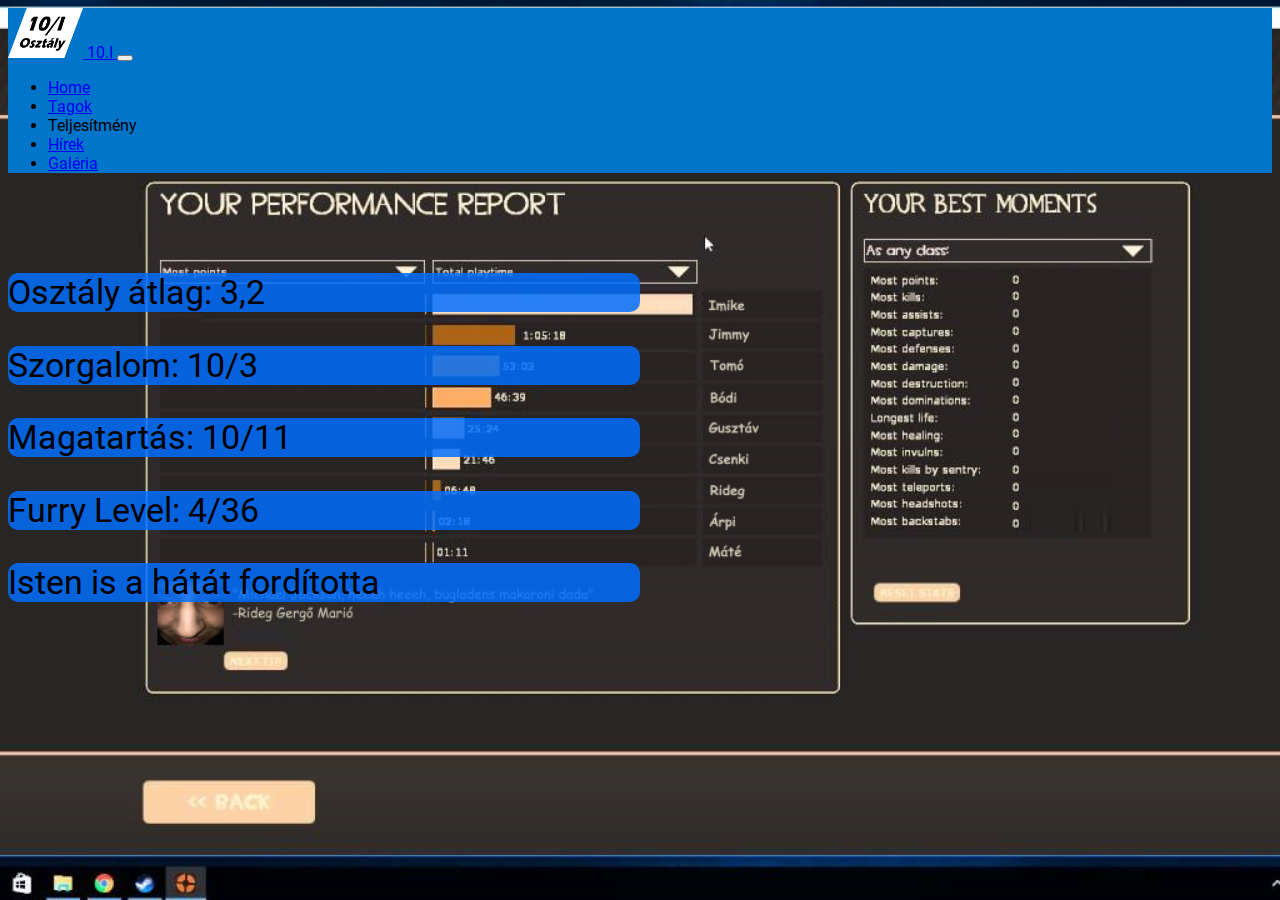
<file: teljesitmenyek.html>
<!DOCTYPE html>
<html lang="en">
<head>
    <meta charset="UTF-8">
    <meta http-equiv="X-UA-Compatible" content="IE=edge">
    <meta name="viewport" content="width=device-width, initial-scale=1.0">
    <link rel="stylesheet" href="style.css">
    <link href="https://cdn.jsdelivr.net/npm/bootstrap@5.2.3/dist/css/bootstrap.min.css" rel="stylesheet" integrity="sha384-rbsA2VBKQhggwzxH7pPCaAqO46MgnOM80zW1RWuH61DGLwZJEdK2Kadq2F9CUG65" crossorigin="anonymous">
    <script src="https://cdn.jsdelivr.net/npm/bootstrap@5.2.3/dist/js/bootstrap.bundle.min.js" integrity="sha384-kenU1KFdBIe4zVF0s0G1M5b4hcpxyD9F7jL+jjXkk+Q2h455rYXK/7HAuoJl+0I4" crossorigin="anonymous"></script>
    <title>10.I Weboldala</title>
</head>
<body class="Teljesitmenyek">
    <nav class="navbar navbar-dark navbar-expand-lg" style="background-color: #0175c9;">
        <div class="container-fluid">
            <a class="navbar-brand" href="#">
                <img src="Images/Főoldal/Logo.png" alt="Logo" width="75 " height="50" class="d-inline-block align-text-top">
                10.I
            </a>
          <button class="navbar-toggler" type="button" data-bs-toggle="collapse" data-bs-target="#navbarSupportedContent" aria-controls="navbarSupportedContent" aria-expanded="false" aria-label="Toggle navigation">
            <span class="navbar-toggler-icon"></span>
          </button>
          <div class="collapse navbar-collapse" id="navbarSupportedContent">
            <ul class="navbar-nav me-auto mb-2 mb-lg-0">
              <li class="nav-item">
                <a class="nav-link" aria-current="page" href="index.html">Home</a>
              </li>
            <li class="nav-item">
                <a class="nav-link" href="tagok.html">Tagok</a>
            </li>
            <li class="nav-item">
                <a class="nav-link active">Teljesítmény</a>
            </li>
            <li class="nav-item">
                <a class="nav-link" href="hirek.html">Hírek</a>
            </li>
            <li class="nav-item">
                <a class="nav-link" href="gallery.html">Galéria</a>
            </li>
            </ul>
          </div>
        </div>
      </nav>
      <div class="mx-auto text-light" style="width: 50%; margin-top: 100px; font-size: 300%;">
        <p id="BevezetoText">Osztály átlag: 3,2</p>
        <p id="BevezetoText">Szorgalom: 10/3</p>
        <p id="BevezetoText">Magatartás: 10/11</p>
        <p id="BevezetoText">Furry Level: 4/36</p>
        <p id="BevezetoText">Isten is a hátát fordította</p>
      </div>
</body>
</html>
</file>
<file: style.css>
@font-face {
    font-family: Roboto;
    src: url(Fonts/Roboto-Regular.ttf);
  }
  
  div {
    font-family: Roboto;
  }
  @font-face {
    font-family: Roboto;
    src: url(Fonts/Roboto-Bold.ttf);
    font-weight: bold;
  }
  .doboz1{
    align-content: center;
    border-radius: 40px;
    text-align: center;
    height: 100%;
}
.tagok{
    background: url(Images/Tagok/tortenet.jpg) no-repeat center center fixed;
    -webkit-background-size:cover;
    -moz-background-size: cover;
    -moz-background-size: cover;
    background-size: cover;
}
.btn{
    margin: 2px;
}
.Fooldal{
    background: url(Images/Főoldal/hatter.png) no-repeat center center fixed; 
    -webkit-background-size: cover;
    -moz-background-size: cover;
    -o-background-size: cover;
    background-size: cover;
}
.gallery{
  background-color: rgba(71, 71, 71, 0.507);
}

#BevezetoText{
    background-color: rgba(0, 110, 255, 0.842);
    border-radius: 10px;
    border-width: 60%;
    font-family: Roboto;
    font-size: 70%;
}
.Teljesitmenyek{
  background: url(Images/Teljesítmények/hatter2.jpg) no-repeat center center fixed;
  -webkit-background-size: cover;
    -moz-background-size: cover;
    -o-background-size: cover;
    background-size: cover;
}

* {
  box-sizing: border-box;
}

.HirekSzekcio{
  padding: 20px;
}

.hirek{
  background: url(Images/Hírek/xpanorama1.jpg) no-repeat center center fixed; 
  -webkit-background-size: cover;
  -moz-background-size: cover;
  -o-background-size: cover;
  background-size: cover;
}

.header {
  padding: 30px;
  font-size: 40px;
  text-align: center;
  background: white;
}

/* Left column */
.leftcolumn {
  float: left;
  width: 75%;
}

.fakeimg {
  background-color: #aaa;
  width: 100%;
  padding: 20px;
}

.card {
  background-color: white;
  padding: 20px;
  margin-top: 20px;
}

.row:after {
  content: "";
  display: table;
  clear: both;
}

.footer {
  padding: 20px;
  text-align: center;
  background: #ddd;
  margin-top: 20px;
}

@media screen and (max-width: 800px) {
  .leftcolumn, .rightcolumn {
    width: 100%;
    padding: 0;
  }
}
div.gallery {
  margin: 5px;
  border: 1px solid #ccc;
  float: left;
  width: 180px;
}

div.gallery:hover {
  border: 1px solid #777;
}

div.gallery img {
  width: 100%;
  height: 30%;
}

div.desc {
  padding: 15px;
  text-align: center;
  }
</file>
